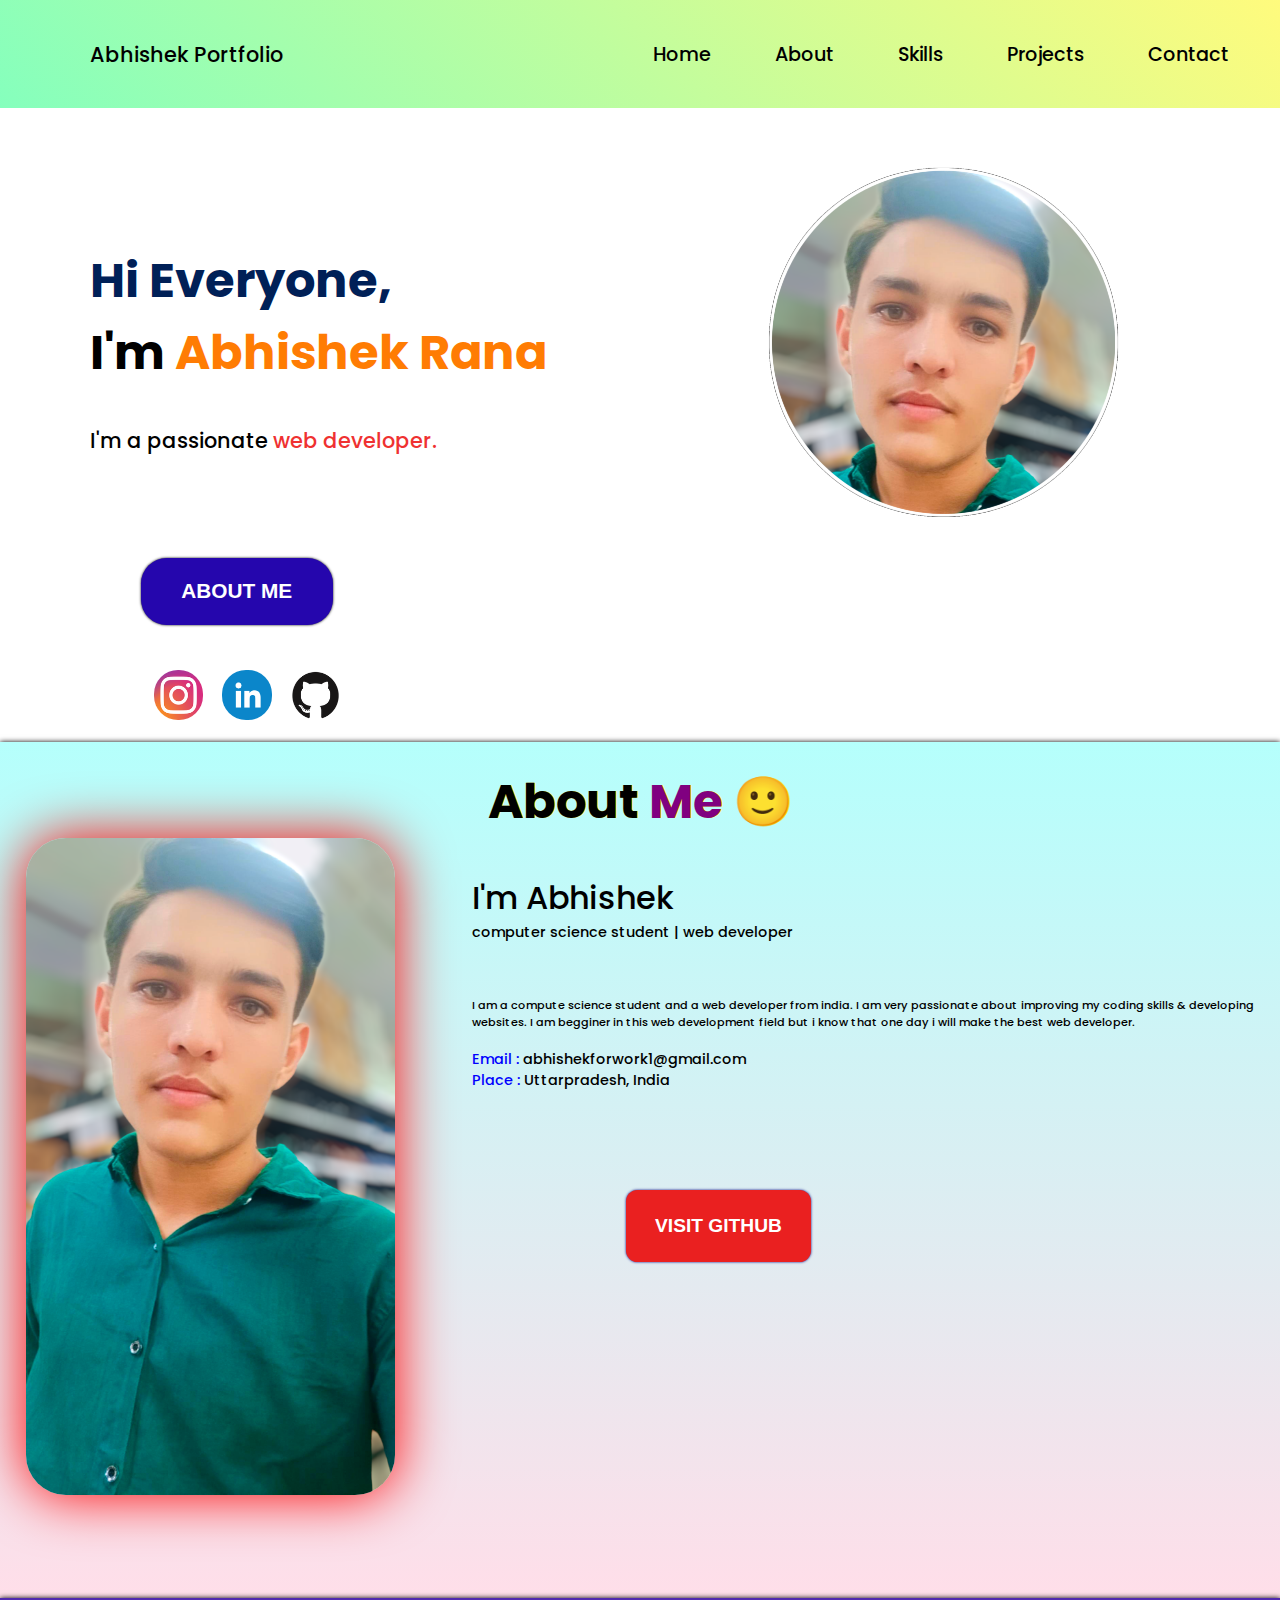
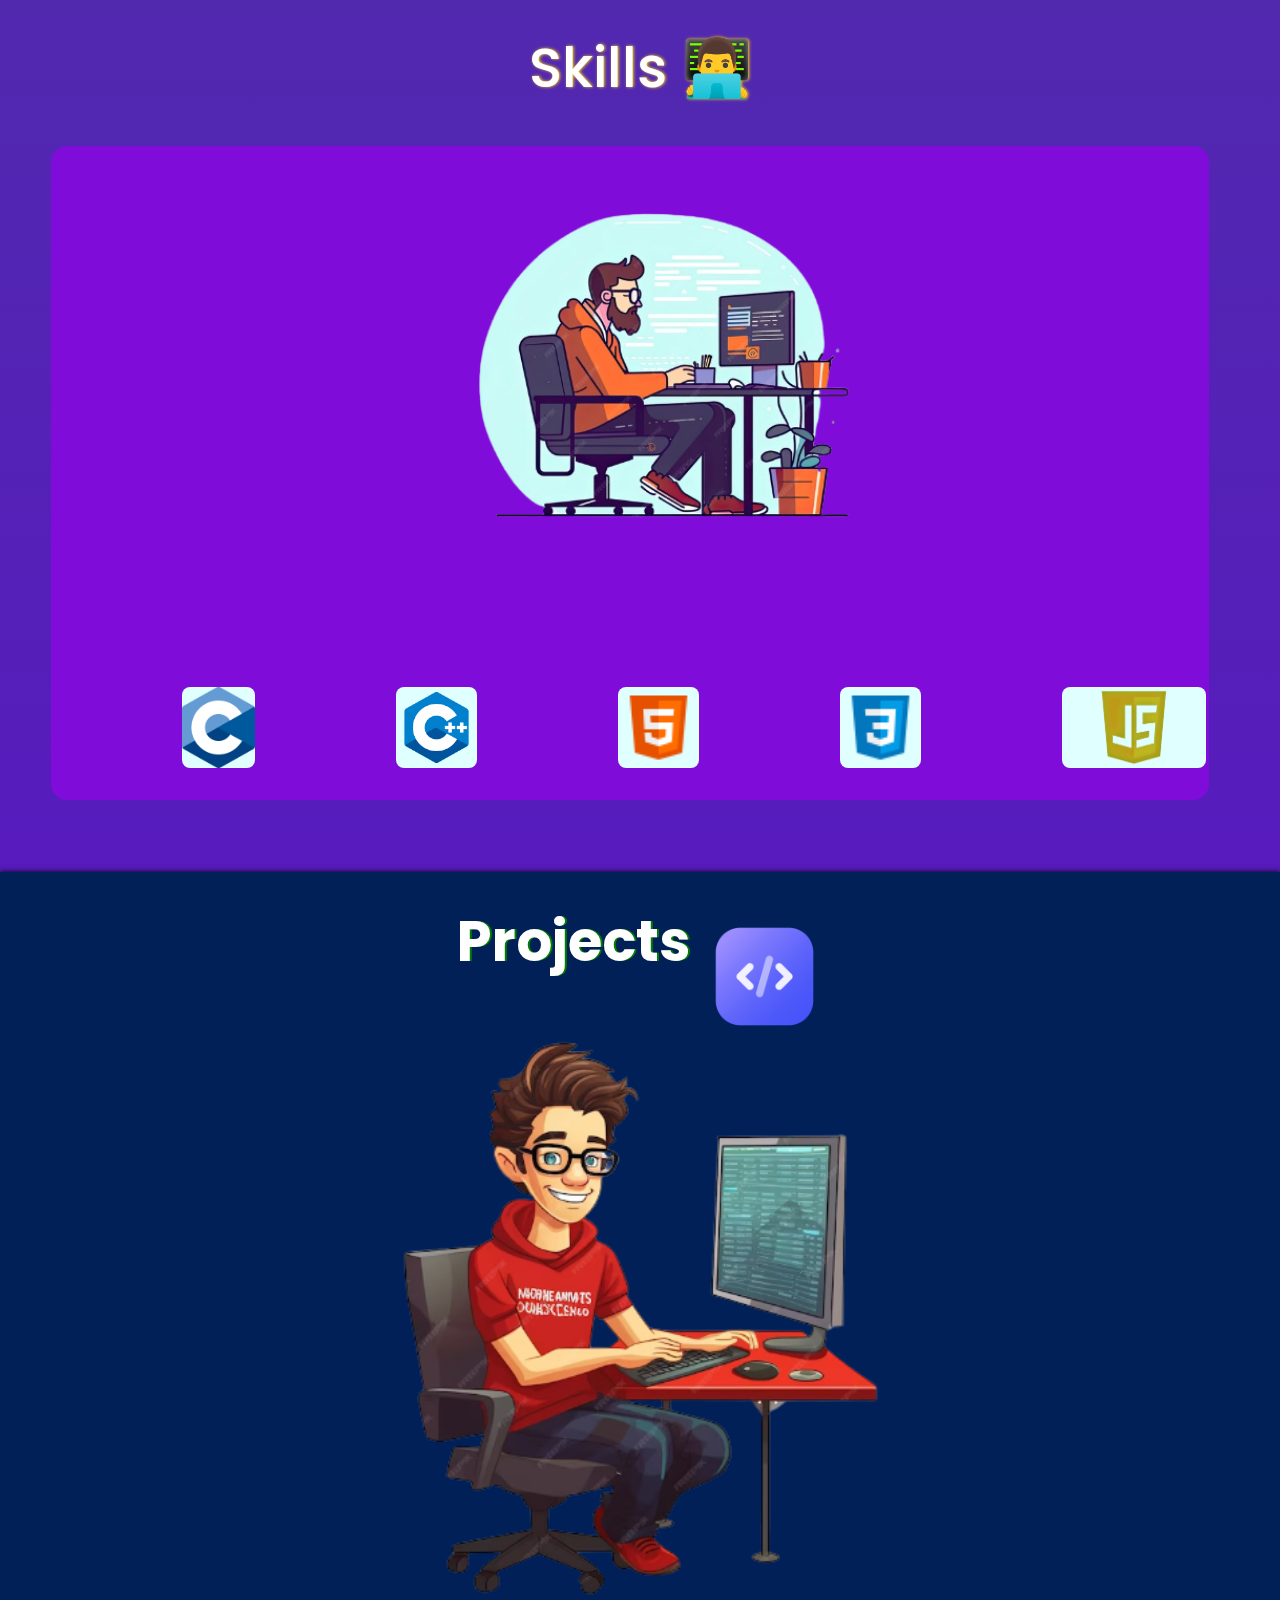
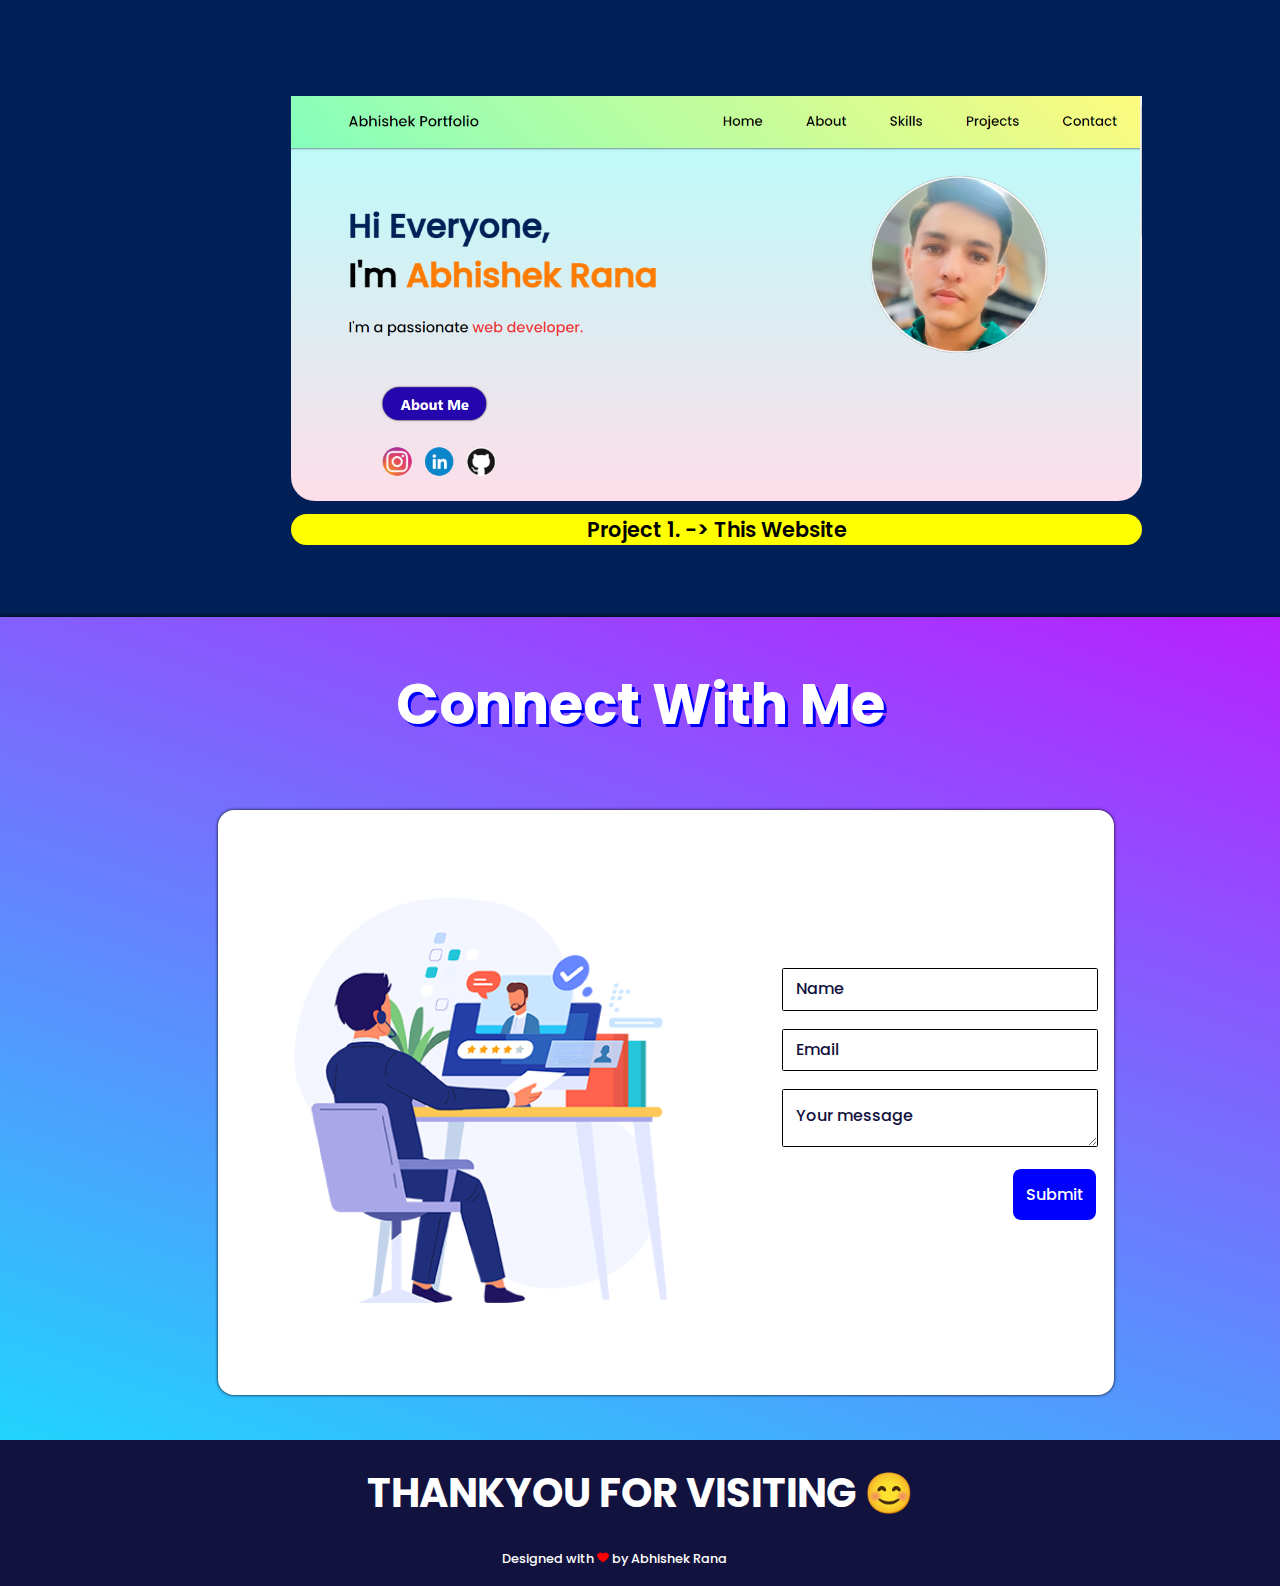
<file: index.html>
<!DOCTYPE html>
<html lang="en">

<head>
    <meta charset="UTF-8">
    <meta name="viewport" content="width=device-width, initial-scale=1.0">
    <meta name="keywords"
        content="abhishek rana,portfolio,abhishek,frontend, frontend developer,personal portfolio, portfolio Design, personal website, best website, new website,web developer,portfolio web,  ">
    <meta name="description"
        content="Welcome to Abhishek Rana's Portfolio Website. i'm a computer science student and a web developer and this is my personal portfolio website.">
    <title>Abhishek Rana's Portfolio </title>

    <link rel="stylesheet" href="style.css">
<link rel="stylesheet" href="mediaquery.css">    


</head>

<body>

    <!-- Here We Started the Home Section  -->
    <section class="home">
        <div class="home_container">
            <header>

                <nav>
                    <div class="navbar">


                        <div class="navtext">
                            <p> Abhishek Portfolio </p>
                        </div>


                        <ul class="sidebar">
                            <li class="hide-button" onclick="hideSiderbar()"><a href="#"> <svg
                                        xmlns="http://www.w3.org/2000/svg" height="30" viewBox="0 -960 960 960"
                                        width="30">
                                        <path
                                            d="m256-200-56-56 224-224-224-224 56-56 224 224 224-224 56 56-224 224 224 224-56 56-224-224-224 224Z" />
                                    </svg></a></li>
                            <li><a href="index.html">Home</a></li>
                            <li><a href="about.html">About </a></li>
                                    <li> <a href="skills.html"> Skills </a></li>
                            <li><a href="projects.html"> Projects </a></li>
                            <li> <a href="contact.html"> Contact </a></li>


                        </ul>


                        <ul class="navlinks">
                            <li class="hideOnMobile"> <a href="index.html"> Home</a></li>
                            <li class="hideOnMobile"><a href="about.html">About </a></li>
                            <li class="hideOnMobile"> <a href="skills.html"> Skills </a></li>
                            <li class="hideOnMobile"><a href="projects.html"> Projects </a></li>
                            <li class="hideOnMobile"> <a href="contact.html"> Contact </a></li>

                            <li class="menu-btn" onclick="showSidebar()"><a href="#"> <svg
                                        xmlns="http://www.w3.org/2000/svg" height="28" viewBox="0 -960 960 960"
                                        width="28">
                                        <path
                                            d="M120-240v-80h720v80H120Zm0-200v-80h720v80H120Zm0-200v-80h720v80H120Z" />
                                    </svg></a></li>


                        </ul>

                    </div>
        </div>
        </nav>

        </header>

        <div class="textandimage">

            <div class="maintext">
                <p class="maintext1"> Hi Everyone, </p>
                <p class="maintext2"> I'm <span>Abhishek Rana </span> </p>
                <p class="maintext3"> I'm a passionate <span> web developer.
                    </span> </p>
            </div>

            <div class="mainimage">
                <img src="WebLogo.png" alt="abhishekrana">
            </div>

        </div>
        <div class="aboutbtn">
            <button class="btn" onclick="window.location.href='about.html';"> ABOUT ME</button>
        </div>

        <div class="soicalmediaicons">
            <a href="https://www.instagram.com/abhishek.rana_1/" target="_blank"><img src="instagram.png"
                    alt="instagram"></a>

            <a href="https://www.linkedin.com/in/abhishekranaa1/" target="_blank"><img src="linkedin.png" alt=""></a>

            <a href="https://github.com/ranaabhishek1" target="_blank"><img src="github.png" alt=""></a>
        </div>
        </div>
    </section>
    <!-- here we end the home section -->


    <!-- Here We started the About Section  -->

    <section class="about">
        <div class="about_container">
            <p class="aboutheading"> About <span> Me 🙂 </span></p>
            <div class="aboutme">
                <div class="aboutimage">
                    <img src="Profile.png" alt="abhishekranaimage">
                </div>

                <div class="aboutext">

                    <p class="abouttext1"> I'm Abhishek</p>
                    <p class="abouttext2">computer science student | web developer</p>

                    <p class="abouttext3">I am a compute science student and a web developer from india. I am very
                        passionate about improving my coding skills & developing websites. I am begginer in this web
                        development field but i know that one day i will make the best web developer.</p>

                    <p class="abouttext4"> <span> Email : </span> abhishekforwork1@gmail.com </p>
                    <p class="abouttext5"> <span> Place : </span> Uttarpradesh, India</p>

                    <button class="githubbtn" onclick="window.location.href='https://github.com/ranaabhishek1';">
                        VISIT GITHUB </button>
                </div>


            </div>

        </div>
    </section>

    <!-- Here We Started Skills Section  -->


    <section class="skills">
        <div class="skills_container">
            <div class="skillheading">
                <p> Skills 👨‍💻</p>
            </div>

            <div class="skillborder">
                <div class="skill_image_section">
                    <div class="skillcharacter">
                        <img src="skill image.png" alt="">

                    </div>
                    <div class="skillsimages">
                        <img src="C Programming.png" alt="">
                        <img src="C++ Programming.png" alt="">
                        <img src="html-5.png" alt="">
                        <img src="css3.png" alt="">
                        <img src="Javascript.png" alt="">
                    </div>
                </div>

            </div>

        </div>
    </section>


    <!-- Here We Started Projects Section  -->

    <section class="projects">
        <div class="projects_container">
            <div class="projectheading">
                <p> Projects </p>
                <img src="projects icon.png" alt="">
            </div>

            <div class="projectsimages">
                <div class="project_programmer">
                    <img src="Programmer.png" alt="">
                </div>
                <div class="projectimage_1">
                    <a href="https://github.com/ranaabhishek1/My-Portfolio-Website" target="_blank"><img src="project.png"
                            alt="projectcodelink"></a>
                    <p> Project 1. -> This Website </p>
                </div>

            </div>

        </div>
    </section>

    <!-- Here We Started Contact Section -->

    <section class="contact">
        <div class="contact_container">
            <div class="contactheading">
                <p> Connect With Me </p>
            </div>

            <div class="form_container">
                <div class="contact_image">
                    <img src="contact image.png" alt="">

                </div>

                <div class="contactform">
                    <form action="https://formsubmit.co/el/rusoje">
                        <pre>CONTACT ME 😁</pre>
                        <!-- "https://formcarry.com/s/g9dJ7GrXhv" method="POST" -->
                        <div class="inputbox">

                            <input type="text" name="" placeholder="Name">

                        </div>

                        <div class="inputbox">
                            <input type="email" name="" placeholder="Email">

                        </div>

                        <div class="inputbox">
                            <textarea name="message" placeholder="Your message"></textarea>

                        </div>


                        <div class="sendbtn">
                            <input type="submit" class="submitbtn" name="submit" value="Submit">
                        </div>

                    </form>
                </div>

            </div>
        </div>

    </section>

    <!-- Footer Section Started Here -->
    <section class="footersection">
        <footer>
            <div class="footer_container">


                <p class="footerheading"> THANKYOU FOR VISITING 😊</p>


                <p class="footerlast">
                    Designed with <img src="red heart.png" alt=""> by Abhishek Rana
                </p>


            </div>
        </footer>
    </section>








    <!-- +++++++++++++++++++++ -->
    <script>
        function showSidebar() {
            const sidebar = document.querySelector('.sidebar')

            sidebar.style.display = 'flex'
        }

        function hideSiderbar() {

            const sidebar = document.querySelector('.sidebar')

            sidebar.style.display = 'none'

        }

    </script>
</body>

</html>
</file>
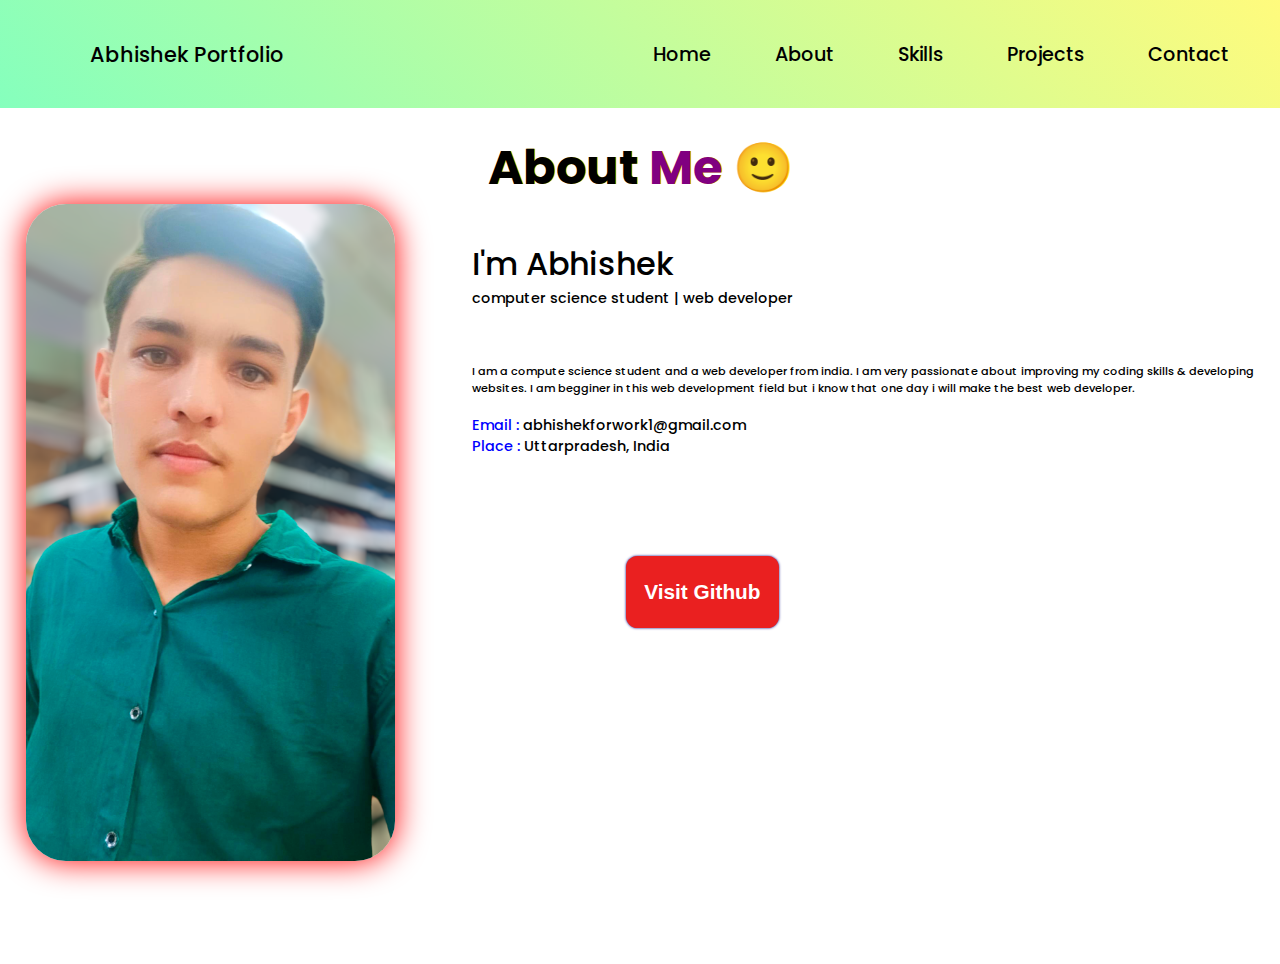
<file: about.html>
<!DOCTYPE html>
<html lang="en">
<head>
    <meta charset="UTF-8">
    <meta name="viewport" content="width=device-width, initial-scale=1.0">
    <title>About - Abhishek Rana's Portfolio </title>
    <link rel="stylesheet" href="about.css">
</head>
<body>
    <nav> 
        <div class="navbar">
<div class="navtext">
    <p> Abhishek Portfolio </p>
</div>

<div class="navlinks">
<ul>
    <li><a href="index.html">Home</a></li>
    <li><a href="about.html">About </a></li>
    <li> <a href="skills.html"> Skills </a></li>
    <li><a href="projects.html"> Projects </a></li>
    <li> <a href="contact.html"> Contact </a></li>
    
</ul>

<ul class="sidebar">
    <li class="navsvg" onclick="showSidebar()"> <a href="#"><svg xmlns="http://www.w3.org/2000/svg" height="30" viewBox="0 -960 960 960" width="30"><path d="M120-240v-80h720v80H120Zm0-200v-80h720v80H120Zm0-200v-80h720v80H120Z"/></svg></a></li>

    <li class="navclosesvg" onclick="hideSiderbar()"><a href="#"><svg xmlns="http://www.w3.org/2000/svg" height="26" viewBox="0 -960 960 960" width="26"><path d="m256-200-56-56 224-224-224-224 56-56 224 224 224-224 56 56-224 224 224 224-56 56-224-224-224 224Z"/></svg></a></li>
    <li><a href="index.html">Home</a></li>
    <li><a href="about.html">About </a></li>
    <li> <a href="skills.html"> Skills </a></li>
    <li><a href="projects.html"> Projects </a></li>
    <li> <a href="contact.html"> Contact </a></li>
    
</ul>

</div>      
        </div>
</nav>

<div class="container2">
    <section class="about">
        <p class="aboutheading"> About <span> Me 🙂 </span></p>
    <div class="aboutme">
        <div class="aboutimage">
            <img src="Profile.png" alt="abhishekranaimage">
        </div>
    
        <div class="aboutext">
    
            <p class="abouttext1"> I'm Abhishek</p>
            <p class="abouttext2">computer science student | web developer</p>
    
            <p class="abouttext3">I am a compute science student and a web developer from india. I am very passionate about improving my coding skills & developing websites. I am begginer in this web development field but i know that one day i will make the best web developer.</p>
    
            <p class="abouttext4"> <span> Email : </span> abhishekforwork1@gmail.com </p>
            <p class="abouttext5"> <span> Place : </span> Uttarpradesh, India</p>
    
            <button class="githubbtn"> Visit Github </button>
        </div>
    
    
    </div>
    
    </section>
    </div>
    
        </div>

        <script>
            function showSidebar(){
                const sidebar=document.querySelector('.sidebar')
            
                sidebar.style.display='flex'
            }
            
            function hideSiderbar(){
            
                const sidebar=document.querySelector('.sidebar')
            
                sidebar.style.display='none'
            
            }
            
            </script>
    

</body>
</html>
</file>
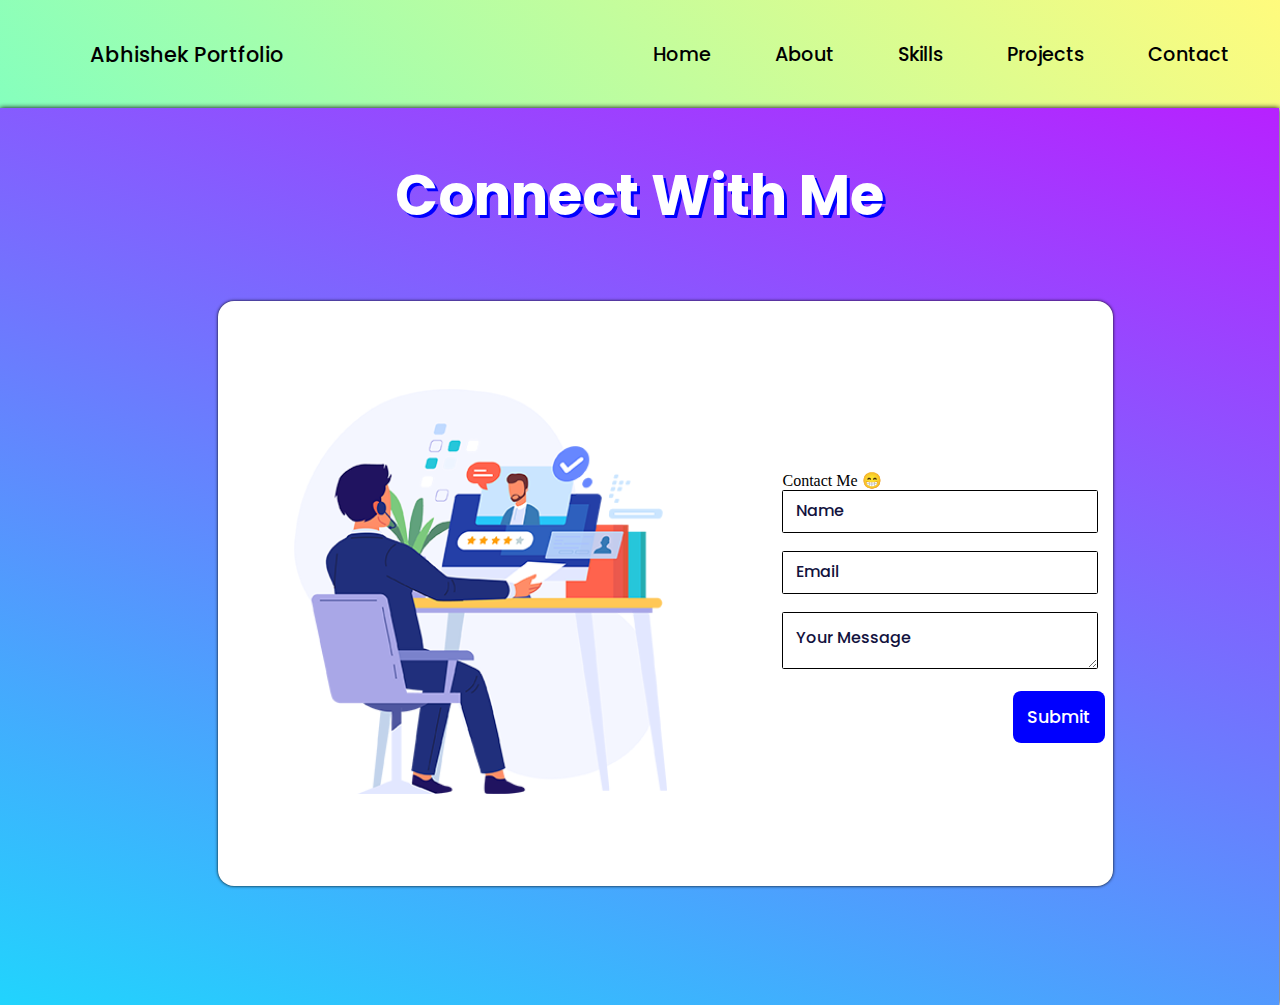
<file: contact.html>
<!DOCTYPE html>
<html lang="en">
<head>
    <meta charset="UTF-8">
    <meta name="viewport" content="width=device-width, initial-scale=1.0">
    <title> Contact - Abhishek Portfolio</title>
    <link rel="stylesheet" href="contact.css">
</head>
<body>

    <nav> 
        <div class="navbar">
<div class="navtext">
    <p> Abhishek Portfolio </p>
</div>

<div class="navlinks">
<ul>
    <li><a href="index.html">Home</a></li>
    <li><a href="about.html">About </a></li>
    <li> <a href="skills.html"> Skills </a></li>
    <li><a href="projects.html"> Projects </a></li>
    <li> <a href="contact.html"> Contact </a></li>
    
</ul>

<ul class="sidebar">
    <li class="navsvg" onclick="showSidebar()"> <a href="#"><svg xmlns="http://www.w3.org/2000/svg" height="30" viewBox="0 -960 960 960" width="30"><path d="M120-240v-80h720v80H120Zm0-200v-80h720v80H120Zm0-200v-80h720v80H120Z"/></svg></a></li>

    <li class="navclosesvg" onclick="hideSiderbar()"><a href="#"><svg xmlns="http://www.w3.org/2000/svg" height="26" viewBox="0 -960 960 960" width="26"><path d="m256-200-56-56 224-224-224-224 56-56 224 224 224-224 56 56-224 224 224 224-56 56-224-224-224 224Z"/></svg></a></li>
    <li><a href="index.html">Home</a></li>
    <li><a href="about.html">About </a></li>
    <li> <a href="skills.html"> Skills </a></li>
    <li><a href="projects.html"> Projects </a></li>
    <li> <a href="contact.html"> Contact </a></li>
    
</ul>

</div>      
        </div>
</nav>


<section class="contact">
    <div class="contact_container">
    <div class="contactheading">
        <p> Connect With Me </p>
    </div>
    
    <div class="form_container">
        <div class="contact_image">
            <img src="contact image.png" alt="">
            
        </div>
    
        <div class="contactform">
    <form action="https://formsubmit.co/el/rusoje">
        <p> Contact Me 😁</p>
    <!-- "https://formcarry.com/s/g9dJ7GrXhv" method="POST" -->
    <div class="inputbox">
        
    <input type="text" name="" required="required" placeholder="Name">
    
    </div>
    
    <div class="inputbox">
        <input type="email" name="" required="required" placeholder="Email">
    
    </div>
    
    <div class="inputbox">
        <textarea name="message" required="required" placeholder="Your Message "></textarea>
    
    </div>
    
    
    <div class="sendbtn">
        <input type="submit" class="submitbtn" name="submit" value="Submit" >
    </div>
    
    </form>
        </div>
    
    </div>
    </div>
    
    </section>
    

    <script>
        function showSidebar(){
            const sidebar=document.querySelector('.sidebar')
        
            sidebar.style.display='flex'
        }
        
        function hideSiderbar(){
        
            const sidebar=document.querySelector('.sidebar')
        
            sidebar.style.display='none'
        
        }
        
        </script>

    
</body>
</html>
</file>
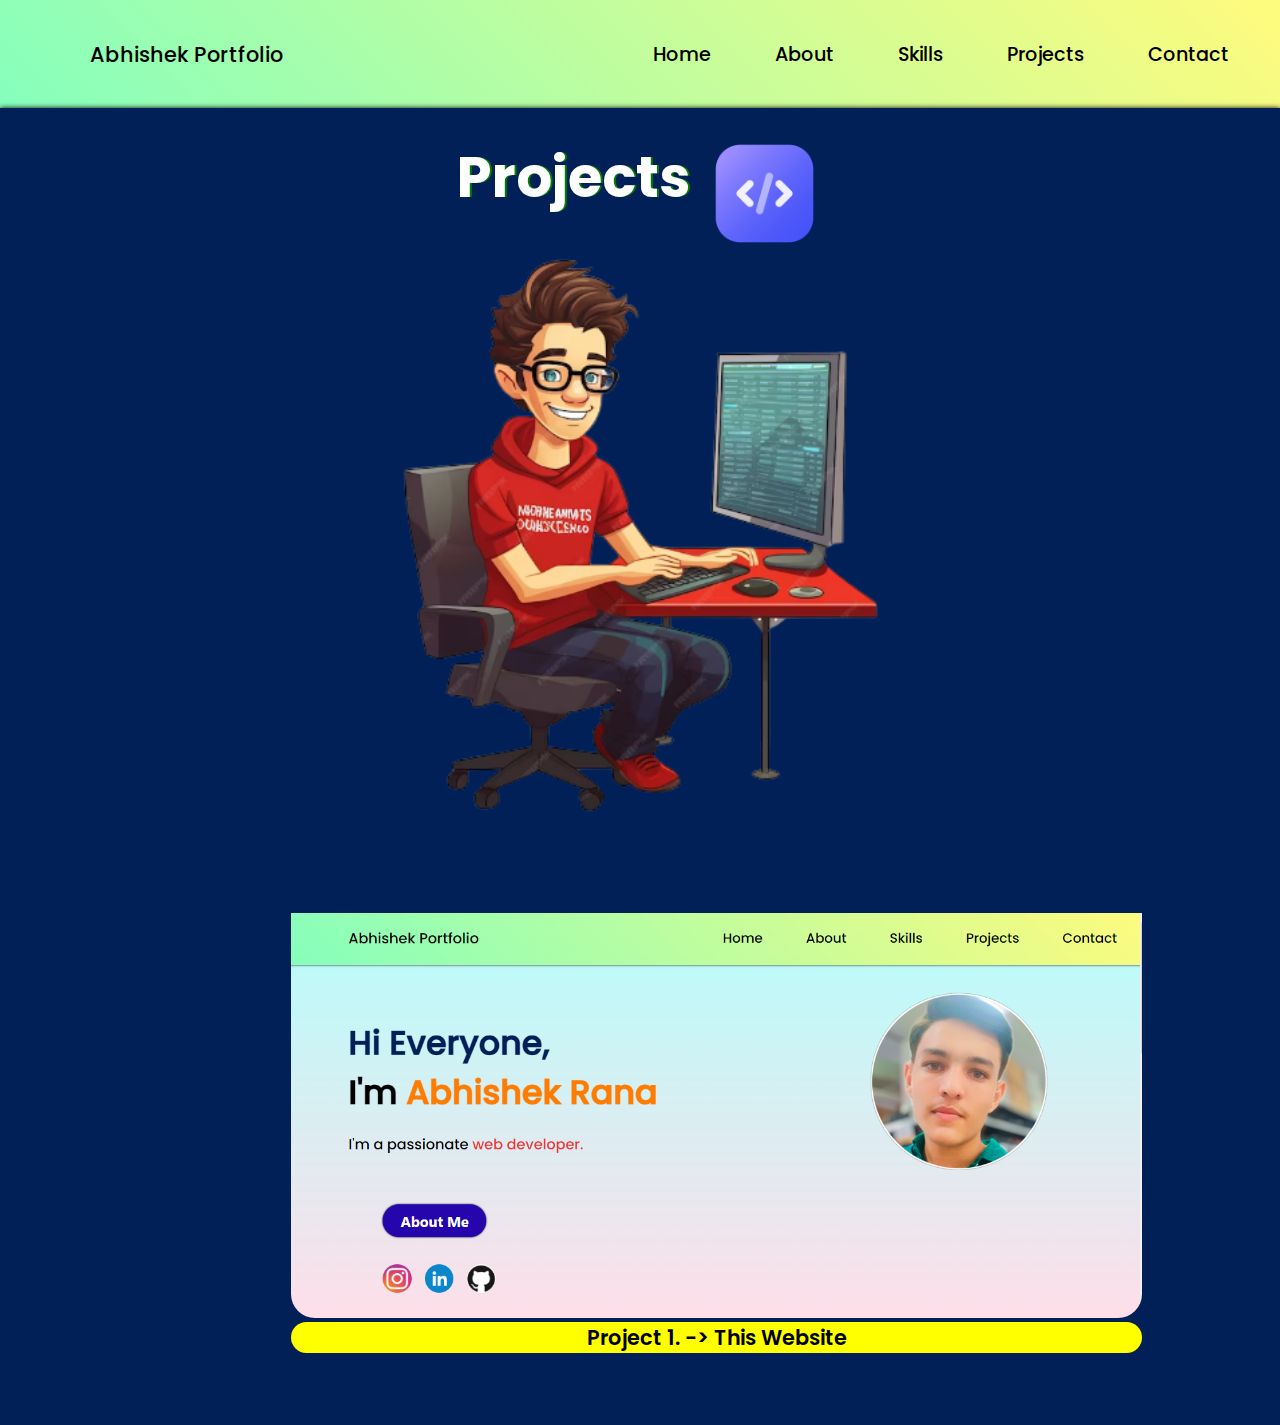
<file: projects.html>
<!DOCTYPE html>
<html lang="en">
<head>
    <meta charset="UTF-8">
    <meta name="viewport" content="width=device-width, initial-scale=1.0">
    <title> Projects - Abhishek Rana's Portfolio</title>
    <link rel="stylesheet" href="projects.css">
</head>
<body>

    
    <nav>
        <div class="navbar">


            <div class="navtext">
                <p> Abhishek Portfolio </p>
            </div>


            <ul class="sidebar">
                <li class="hide-button" onclick="hideSiderbar()"><a href="#"> <svg
                            xmlns="http://www.w3.org/2000/svg" height="30" viewBox="0 -960 960 960"
                            width="30">
                            <path
                                d="m256-200-56-56 224-224-224-224 56-56 224 224 224-224 56 56-224 224 224 224-56 56-224-224-224 224Z" />
                        </svg></a></li>
                <li><a href="index.html">Home</a></li>
                <li><a href="about.html">About </a></li>
                <li> <a href="skills.html"> Skills </a></li>
                <li><a href="projects.html"> Projects </a></li>
                <li> <a href="contact.html"> Contact </a></li>


            </ul>


            <ul class="navlinks">
                <li class="hideOnMobile"> <a href="index.html"> Home</a></li>
                <li class="hideOnMobile"><a href="about.html">About </a></li>
                <li class="hideOnMobile"> <a href="skills.html"> Skills </a></li>
                <li class="hideOnMobile"><a href="projects.html"> Projects </a></li>
                <li class="hideOnMobile"> <a href="contact.html"> Contact </a></li>

                <li class="menu-btn" onclick="showSidebar()"><a href="#"> <svg
                            xmlns="http://www.w3.org/2000/svg" height="28" viewBox="0 -960 960 960"
                            width="28">
                            <path
                                d="M120-240v-80h720v80H120Zm0-200v-80h720v80H120Zm0-200v-80h720v80H120Z" />
                        </svg></a></li>


            </ul>

        </div>
</div>
</nav>

<!-- Projects Section Started  -->

    <section class="projects">
        <div class="projects_container">
        <div class="projectheading">
            <p> Projects </p>
            <img src="projects icon.png" alt="">
        </div>
        
        <div class="projectsimages">
            <div class="project_programmer">
                <img src="Programmer.png" alt="">
            </div>
            <div class="projectimage_1"> 
            <a href="https://github.com/ranaabhishek1" target="_blank"><img src="project.png" alt="projectcodelink"></a>
            <p> Project 1. -> This Website </p>
        </div>
        
        </div>
        
        </div>
        </section>


        <script>
            function showSidebar(){
                const sidebar=document.querySelector('.sidebar')
            
                sidebar.style.display='flex'
            }
            
            function hideSiderbar(){
            
                const sidebar=document.querySelector('.sidebar')
            
                sidebar.style.display='none'
            
            }
            
            </script>
         
</body>
</html>
</file>
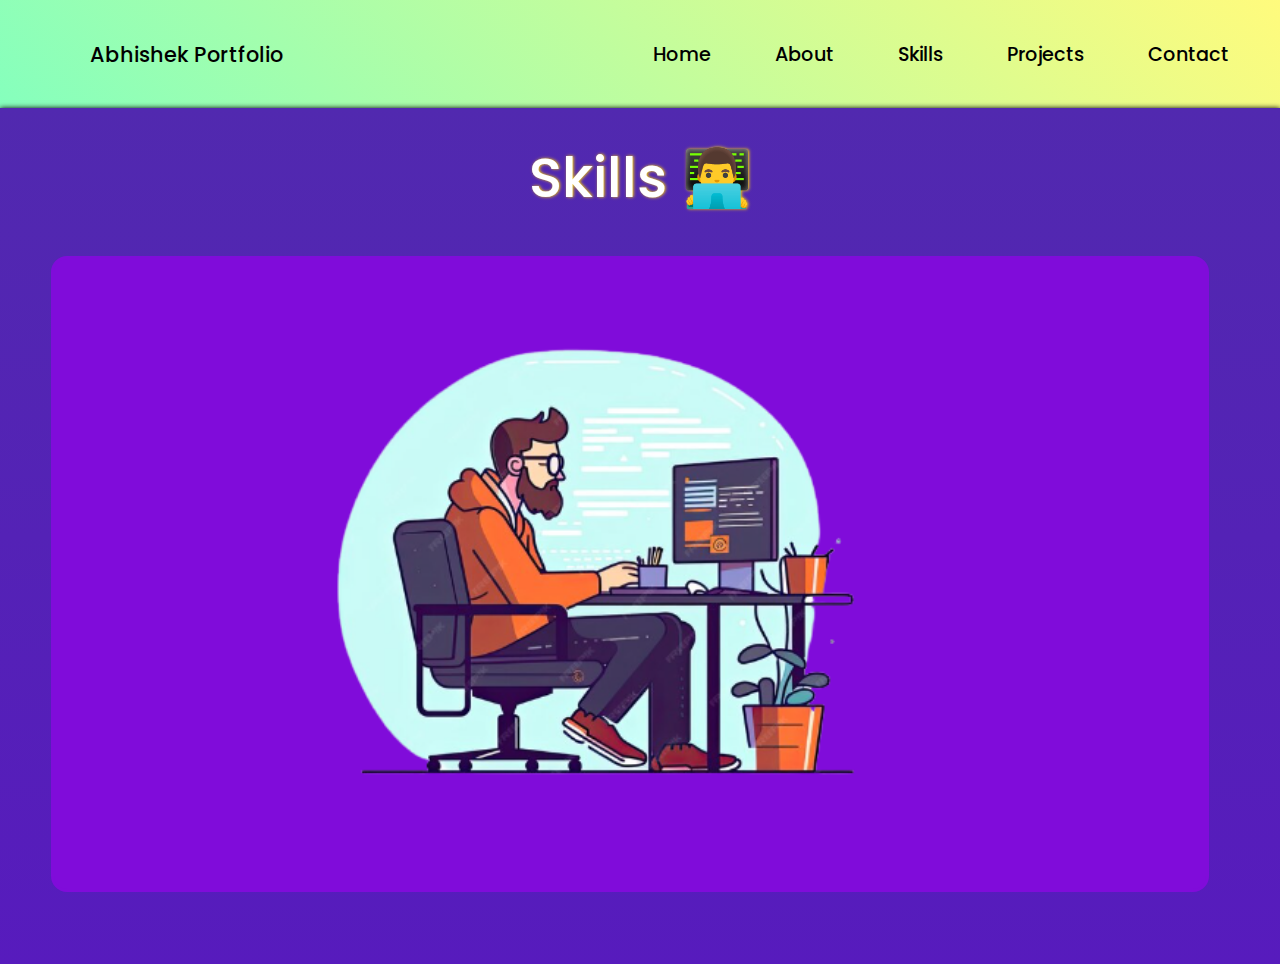
<file: skills.html>
<!DOCTYPE html>
<html lang="en">
<head>
    <meta charset="UTF-8">
    <meta name="viewport" content="width=device-width, initial-scale=1.0">
    <title> Skills - Abhishek Rana's Portfolio </title>
    <link rel="stylesheet" href="skills.css">
</head>
<body>

    <nav>
        <div class="navbar">


            <div class="navtext">
                <p> Abhishek Portfolio </p>
            </div>


            <ul class="sidebar">
                <li class="hide-button" onclick="hideSiderbar()"><a href="#"> <svg
                            xmlns="http://www.w3.org/2000/svg" height="30" viewBox="0 -960 960 960"
                            width="30">
                            <path
                                d="m256-200-56-56 224-224-224-224 56-56 224 224 224-224 56 56-224 224 224 224-56 56-224-224-224 224Z" />
                        </svg></a></li>
                <li><a href="index.html">Home</a></li>
                <li><a href="about.html">About </a></li>
                <li> <a href="skills.html"> Skills </a></li>
                <li><a href="projects.html"> Projects </a></li>
                <li> <a href="contact.html"> Contact </a></li>


            </ul>


            <ul class="navlinks">
                <li class="hideOnMobile"> <a href="index.html"> Home</a></li>
                <li class="hideOnMobile"><a href="about.html">About </a></li>
                <li class="hideOnMobile"> <a href="skills.html"> Skills </a></li>
                <li class="hideOnMobile"><a href="projects.html"> Projects </a></li>
                <li class="hideOnMobile"> <a href="contact.html"> Contact </a></li>

                <li class="menu-btn" onclick="showSidebar()"><a href="#"> <svg
                            xmlns="http://www.w3.org/2000/svg" height="28" viewBox="0 -960 960 960"
                            width="28">
                            <path
                                d="M120-240v-80h720v80H120Zm0-200v-80h720v80H120Zm0-200v-80h720v80H120Z" />
                        </svg></a></li>


            </ul>

        </div>
</div>
</nav>

    <!-- Here We Started Skills Section  -->


    <section class="skills">
        <div class="skills_container">
            <div class="skillheading">
                <p> Skills 👨‍💻</p>
            </div>

            <div class="skillborder">
                <div class="skill_image_section">
                    <div class="skillcharacter">
                        <img src="skill image.png" alt="">

                    </div>
                    <div class="skillsimages">
                        <img src="C Programming.png" alt="">
                        <img src="C++ Programming.png" alt="">
                        <img src="html-5.png" alt="">
                        <img src="css3.png" alt="">
                        <img src="Javascript.png" alt="">
                    </div>
                </div>

            </div>

        </div>
    </section>

    
        <script>
            function showSidebar(){
                const sidebar=document.querySelector('.sidebar')
            
                sidebar.style.display='flex'
            }
            
            function hideSiderbar(){
            
                const sidebar=document.querySelector('.sidebar')
            
                sidebar.style.display='none'
            
            }
            
            </script>
    
</body>
</html>
</file>
<file: style.css>
@import url("https://fonts.googleapis.com/css2?family=Poppins:wght@400;600;700&display=swap");


    * {
    margin: 0;
    padding: 0;
    }

    /* here we add poppins font using font face  */

    @font-face {
    font-family: Poppins;
    src: url("Fonts/Poppins.ttf");
    }

    body{
        overflow-x: hidden;
    }

    /* home section started */

    .home_container{
        height:100%;
        width:100%;
        background-color: #FFDEE9;
    background-image: linear-gradient(0deg, #FFDEE9 0%, #B5FFFC 100%);
    box-sizing: border-box;
    overflow: hidden;
    }

    .navbar {
    height: 12vh;
    width: 100%;
    background-color: #85FFBD;
    background-image: linear-gradient(45deg, #85FFBD 0%, #FFFB7D 100%);

    display:flex;
    justify-content: space-between;
    align-items: center;
    
    
    }

    .navtext {
    color: black;
    padding-left: 7vw;
    font-family:Outfit;
    font-size: 1.3rem;
    font-family: poppins,sans-serif,'Gill Sans', 'Gill Sans MT', Calibri, 'Trebuchet MS', sans-serif,'Lucida Sans', 'Lucida Sans Regular', 'Lucida Grande', 'Lucida Sans Unicode', Geneva, Verdana, sans-serif;

    }

    .navtext:hover {
        color:rgb(255,124,3);

    font-size: 1.4rem;
    }

    .sidebar{
        position: fixed;
        top: 0;
        right: 0;
        height: 100vh;
        width: 16rem;
        z-index: 999;
        background-color: rgba(255, 255, 255, 0.502);
        backdrop-filter: blur(1rem);
        /* box-shadow: -0.5rem  0 -0.5rem rgba(0, 0, 0, 0.2) ; */

        box-shadow: 0 0 5rem blue;
        display:none;
        flex-direction: column;
        align-items: flex-start;
        justify-content: flex-start;
        
    }

    .sidebar li{
        width: 100%;
        
    }

    .hide-button{
        margin-top:3vh;
        margin-left: 50vw;
    }

    .sidebar a{
        width:100%;
        text-decoration: none;
        font-family: poppins;
        color: black;
    margin-left:2vw;
    font-size: 1.2rem;
    padding: 1rem;
    line-height:2.5rem;
    }




    nav ul {
    display:flex;
    list-style: none;
    padding-right: 1.5vw;
    flex-wrap: wrap;
    }


    .navlinks  a {
    font-family: poppins,sans-serif,'Segoe UI', Tahoma, Geneva, Verdana, sans-serif,'Gill Sans', 'Gill Sans MT', Calibri, 'Trebuchet MS', sans-serif;
    font-size: 1.2rem;
    text-decoration: none;
    margin: 0 2.5vw;
    color: black;
    font-weight: 500;
    
    }

    .navlinks  a:hover {
    color: rgb(18, 18, 62);

    font-size: 1.3rem;
    }

    .menu-btn{
        display:none;
    }

    .textandimage{
        display: flex;
        justify-content: space-between;
        align-items: center;
        flex-wrap: wrap;
        margin-top: 4vh;
        padding-right: 10vw;
    }

    .maintext1{
        padding-left: 7vw;
        font-size: 3rem;
        font-family: poppins,sans-serif,'Gill Sans', 'Gill Sans MT', Calibri, 'Trebuchet MS', sans-serif,'Segoe UI', Tahoma, Geneva, Verdana, sans-serif;
        font-weight: 700;
        color: rgb(0,32,87);
    }

    .maintext2{
        padding-left: 7vw;
        font-size: 3rem;
        font-family: poppins;
        font-weight: 700;
    }

    .maintext2 span{
        color:rgb(255,124,3);
    }

    .maintext3{
        margin-top: 4vh;
        padding-left: 7vw;
        font-family: poppins;
        font-size: 1.3rem;
    }

    .maintext3 span{
        color: rgb(239, 49, 49);
    }

    .mainimage img{
        height: 32vw;
width: auto;
    }

    .btn{
        margin-left: 11vw;
        margin-bottom: 2vh;
        font-size: 1.3rem;
        width: 15%;
        height: 7.5vh;
        border: none;
        background-color:rgb(37,6,173) ;
        color: white;
        font-family: 'Segoe UI', Tahoma, Geneva, Verdana, sans-serif;
        font-weight: 700;
        border-radius:2vw;
        box-shadow: 0 0 0.2vw black;   
        cursor: pointer;
        
    }

    .btn:hover{
        background-color: rgb(239, 49, 49);
    }

    .soicalmediaicons{
        display: flex;
        flex-wrap: wrap;
        margin-top: 3vh;
    margin-left: 12vw;
    margin-bottom: 2vh;
    gap: 1.5vw;
    }
    .soicalmediaicons img{
        background-color: white;
        border-radius: 1.5rem;
        height: 5.5vh;
        width: auto;
    }

    /* about section started */

    .about_container{
        height:100%;
        width:100%;
        box-sizing: border-box;
        background-color: #FFDEE9;
        background-image: linear-gradient(0deg, #FFDEE9 0%, #B5FFFC 100%);
        box-shadow: 0 0 0.4vw black;   
        overflow: hidden;
    }

    .aboutheading{
        font-size: 3rem;
        font-family:poppins,sans-serif,'Gill Sans', 'Gill Sans MT', Calibri, 'Trebuchet MS', sans-serif;
        font-weight:700;
        text-align: center;
        padding-top: 1.5rem;
        text-shadow: 0.1rem 0 0 gold;
    }

    .aboutheading span{
        color: purple;
    }

    .aboutme{
    display: flex;
    justify-content: space-evenly;

    gap: 6vw;
    }

    .aboutimage img{
        height: 73vh;
        width: auto;
        margin-bottom: 11vh;
        margin-left: 2vw;
        border-radius: 2.5rem;
        box-shadow: 0 0 3.5rem red;   
    }

    .aboutimage img:hover{
        box-shadow: 0 0 3.5rem blue;
    }

    .abouttext1{
        font-size: 2rem;
        font-family: poppins,sans-serif,'Segoe UI', Tahoma, Geneva, Verdana, sans-serif;
        margin-top: 4vh;
    }

    .abouttext2{
        font-size: 0.9rem;
        font-family: poppins,sans-serif,'Segoe UI', Tahoma, Geneva, Verdana, sans-serif;
    }

    .abouttext3{
        margin-top: 6vh;
        font-size: 0.7rem;
        font-family: poppins,sans-serif,'Segoe UI', Tahoma, Geneva, Verdana, sans-serif,'Gill Sans', 'Gill Sans MT', Calibri, 'Trebuchet MS', sans-serif;
        word-wrap: break-word;
        
    }

    .abouttext4{
        margin-top: 2vh;
        font-size: 0.9rem;
        font-family: poppins;
    }
    .abouttext4 span{
        color: blue;
    }

    .abouttext5{
        font-size: 0.9rem;
        font-family: poppins;
    }
    .abouttext5 span{
        color: blue;
    }

    .githubbtn{
        margin-top: 11vh;
        margin-left: 12vw;
        font-size: 1.2rem;
width: 23%;
        height: 8vh;
        border: none;
        background-color:rgb(234, 32, 32);
        color: white;
        font-family: 'Segoe UI', Tahoma, Geneva, Verdana, sans-serif;
        font-weight: 700;
        border-radius:0.9vw;
        box-shadow: 0 0 0.2vw navy;   
        cursor: pointer;
    }

    .githubbtn:hover{
        background-color:purple ;
        box-shadow: 0 0 0.5vw black;   
    }

    /* skills section started */

    .skills_container{
        height:100%;
        width:100%;
        box-sizing: border-box;
        background-color: #FFDEE9;
        background-image: linear-gradient(0deg, #571bbd 0%, #5129af 100%);
        box-shadow: 0 0 0.4vw black;   
        overflow: hidden;
    }

    .skillheading p{
        font-size: 3.5rem;
        color: white;
        font-family: poppins,sans-serif,'Segoe UI', Tahoma, Geneva, Verdana, sans-serif,'Gill Sans', 'Gill Sans MT', Calibri, 'Trebuchet MS', sans-serif;
        font-weight: 400;
        text-align: center;
        padding-top: 3vh;
        text-shadow: 0.1rem 0 0.2rem gold;
    }

    .skillborder{
        margin-top: 4vh;
        background-color: rgb(128, 12, 218);
        border: 0.2rem solid rgb(128,12,218);
        border-radius: 1rem;
        height: 70vh;
        width: 90vw;
        margin-left: 4vw;
        margin-bottom: 8vh;
        padding-bottom: 2vh;
        
    }

    .skill_image_section{
        display: flex;
        flex-direction: column;
        justify-content: start;
        flex-wrap: wrap;
    }


    .skillcharacter img{
        height: 50vh;
        width: auto;
        margin-left: 30vw;
    }


    .skillsimages {
        display: flex;
        flex-direction: row;
        padding-top: 8vh;
        margin-right: 2rem;
        
        
    }

    .skillsimages img{
        height: 9vh;
        width: auto;
        background-color:lightcyan;
        border-radius: 0.5rem;
        margin:1vw;
        margin-left: 10vw;
    } 
    
    /* project section started */

    .projects_container{
        height:100%;
        width: 100%;
        box-sizing: border-box;
        background-color: rgb(0,32,87);
        box-shadow: 0 0 0.4vw black;   
        overflow: hidden;
    }

    .projectheading{
        font-size: 3.5rem;
        font-family:poppins;
        font-weight:700;
        text-align: center;
        color: white;
        display: flex;
        justify-content: center;
        flex-wrap: wrap;
        gap: 1rem;
        padding-top: 3vh;
        text-shadow: 0.1rem 0 green;
    }

    .projectheading img{
        height: 13vh;
        width: auto;
        margin-top: 2.2vh;
    }

    .projectsimages{
        display: flex;
    justify-content: center;
    align-items: center;
    flex-wrap: wrap;

    }

    .project_programmer img{
        height: 65vh;
        width: auto;
    }

    .projectimage_1 img{
        padding-top: 8vh;
        height: 45vh;
        width: auto;
    border-radius: 1.5rem;
    margin-left: 12vw;
    }

    .projectimage_1 p{
        font-size: 1.3rem;
        font-weight: 550;
        font-family: poppins;
        color: black;
        text-align: center;
        background-color: yellow;
        border-radius: 2vh;
        margin-bottom: 8vh;   
        margin-left: 12vw;
        margin-top: 1vh;
    }
    
    /* contact section started here */


    .contact_container{
        height:100%;
        width:100%;
        box-sizing: border-box;
        background-color: #21D4FD;
    background-image: linear-gradient(19deg, #21D4FD 0%, #B721FF 100%);

        
        box-shadow: 0 0 0.4vw black;      
        overflow:hidden;
    } 

    .contactheading{
        font-size: 3.5rem;
        font-family:poppins;
        font-weight:700;
        text-align: center;
        margin-top: 5vh;
        color: white;
        text-shadow: 0.2rem 0.2rem blue;
    }

    .form_container{
        height: 65vh;
        width: 70%;
        background-color: white;
        display: flex;
        align-items: center;
        margin-top: 7vh;
        border-radius: 1rem;
        margin-left: 17vw;
        box-shadow: 0 0 0.2rem black;
        margin-bottom: 5vh;
    }

    .contact_image img{
        height: 45vh;
        width: auto;
        margin-left: 6vw;
        
    }

    .contactform pre{
        display: none;
    }

    form{
        width:45vw;
        margin-left:9vw;
    }
    
    input, textarea {
        width: 50%;
        padding:1vw;
        margin-bottom: 2vh;
        border: 0.1rem solid black;
        border-radius: 0.1rem;
        
    }
    
    ::placeholder{
        color: rgb(18, 18, 62);
        font-family:'Gill Sans', 'Gill Sans MT', Calibri, 'Trebuchet MS', sans-serif,sans-serif,cursive;
        font-family: poppins;
        font-size: 1rem;
        
    }

    .sendbtn .submitbtn {
width: auto;
        background-color: blue;
        color: white;
        border: none;
        font-size: 1rem;
        font-family: poppins,sans-serif,'Lucida Sans', 'Lucida Sans Regular', 'Lucida Grande', 'Lucida Sans Unicode', Geneva, Verdana, sans-serif;
        border-radius:0.5rem;
        margin-left:18vw;
    cursor: pointer;
    }

    /* footer section started here */

    .footer_container{
        width: 100%;
        height: 30%;
        background-color: rgb(18, 18, 62);
        box-sizing: border-box;
    }

    .footerheading{
        
        font-size: 2.5rem;
        text-align: center;
        font-family: poppins;
        color: white;
        padding-top: 2.5vh;
        padding-bottom: 3vh;
        font-weight: 700;   
    }

    .footerlast {
        font-size: 0.8rem;
        font-family: poppins;
        text-align: center;
        margin-right: 4vw;
        padding-bottom: 2vh;
        color: white;
    }

    .footerlast img{
        padding-top: 0.2vh;
        height:0.9vw;
    }
</file>
<file: mediaquery.css>
/* Media Query For Mobile  ✅ */

@media (max-width:600px){

body{
    overflow-x: hidden;
}


    /* Navbar For Mobile  */

    .navbar{
        width: 100%;
    }


    .navtext {
        font-size: 1.6rem;
        
      }
      
      .navtext:hover {      
        font-size: 1.8rem;
      }
      
        .hideOnMobile{
            display: none;
        }
    
    .menu-btn{
        display: block;
        margin-top: 1vh;
        margin-right: 5vw;
    }

    
    .sidebar{
        width: 60vw;
    }
    
    .hide-button{
        margin-top: 4vh;
    margin-left:35vw;
    
    }
    
    .sidebar a{
        font-size:1.5rem;
    }
    
/* Home Section For Mobile */

.home_container{
    width: 100%;
}

    .maintext1{
        font-size:3rem;
    }
    
    .maintext2{
        margin-top: 1vh;
        font-size:3.4rem;
    }
    
    .maintext3{
        font-size:1rem;
        margin-bottom: 4vh;
    }
    
    .mainimage img{
        height: 45vh;
        width: auto;
        margin-bottom: 1.5vh;
        margin-left: 9vw;

    }
    
    .btn{

        width:30%;
    font-size:100%;
        border-radius: 1.9rem;
        margin-top: 0.7vh;
        margin-left: 34vw;
    }
    
    .soicalmediaicons{
     display: flex;
     justify-content:center;
     margin-right: 10vw;
     gap:3vw;
     margin-bottom: 3.5vh;
     
    }
    
    
    .soicalmediaicons img{
        height:5vh;
        width: auto;
    }
    
    /* About  Section For Mobile */

    .about_container{
width: 100%;
    }

    .aboutheading{
        font-size:3.1rem;
    }
    
    .aboutme{
        display: flex;
        flex-direction: column;
        justify-content:center;
    }
    
    .aboutimage img{
        height: 68vh;
        width: auto;
        margin-top: 8vh;
        margin-left: 13.8vw;
        
    }
    
    .abouttext1{
        font-size: 2.5rem;
        margin-left: 17vw;
        
    }
    
    
    .abouttext2{
        font-size:0.9rem;
        margin-left: 11vw;
        margin-top:1vh;
    }
    
    .abouttext3{
        font-size: 1rem;
        margin-left: 4vw;
        word-wrap: break-word;
    }
    
    .abouttext4{
        margin-top: 4vh;
        font-size:1.1rem;
        margin-left: 4vw;
    }
    
    
    .abouttext5{
        font-size: 1.1rem;
        margin-left: 4vw;
    }
    
    .githubbtn{
        width: 34.5%;
        font-size:100%;
        border: none;
        margin-bottom: 5vh;
        margin-left: 30vw;
        border-radius:0.5rem;
    }
    
    /* Skill  Section For Mobile */

    .skills_container{
width: 100%;
    }

    .skillheading p{
        font-size: 3.5rem;
        text-align: center;
        margin-left:5vw;
    }
    
    .skillborder{
    height: 55vh;
    width: 78vw;
    margin-left: 12vw;

    }
    
    .skill_image_section{
        display: flex;
        flex-direction: column;
    }
    
    
    .skillcharacter img{
        height: 35vh;
        width: auto;
        margin-left: 10vw;
    }
    
    
    .skillsimages img{
    margin-left: 4vw;
        height: 6.5vw;
        width: auto;
      
    } 
    
    /* Projects  Section For  Mobile */

    
    .projects_container{
        width: 100%;
    }


    .projectheading{
        font-size: 3.3rem;
        margin-left: 5vw;
    }
    
    .projectheading img{
        margin-top: 1vh;
        height: 9vh;
        width: auto;
    }
    
    .projectsimages{
        display: flex;
        flex-direction: column;
    }
    
    
    .project_programmer img{
        height:50vh;
        width: auto;
        margin-top: 4vh;
        
        margin-right: 90vw;
    }
    
    .projectimage_1 img{
    height: 20vh;
    width: auto;
    margin-right: 100vw;
    }
    
    
.projectimage_1 p{
    margin-top: 1vh;
    font-size: 1rem;   
    margin-right: 100vw;
}

/* Contact  Section For Mobile */

.contact_container{
width: 100%;
}

    .contactheading{
        font-size:2.1rem;
        text-align: center;
        
    }
    
    
    .form_container{
        height:50vh;
        width: auto;
        display: flex;
        flex-direction: row;
        justify-content: space-evenly;
        margin-left: 5vw;
        margin-right: 3vw;
        margin-bottom: 5vh;
        box-shadow: 0 0 0.5rem black;
    }
    
    .contact_image img{
    display: block;    
    height: 20vh;
    width: auto;
    margin-left: 6.7vw;
    
    }
    
    
    .contactform pre{
        display: none;
        
    }
    
    input, textarea {
        height: auto;
        width: 75%;
        margin-right: 28vw;
    }
    
    
    .sendbtn .submitbtn {
        width: auto;
        margin-left: 20vw;
        
    }
    

    /* Footer Section For Mobile */
    

    .footer_container{
        width: 100%;
    }
    
    .footerheading{
        font-size:2rem;
        text-align: center;
    }
    

    .footerlast {
        font-size: 0.7rem;
        font-family: poppins;
        text-align: center;
    }
    
    .footerlast img{
        padding-top: 0.7vh;
        height:1.4vw;
        width: auto;
    }

    
/* Here I complete the Media Query For Mobile  */

}

/* Media Query For Tablet  ✅ */


@media (max-width: 769px) and (min-width: 600px) { 


    /* Navbar For Tablet px  */
    
    .navtext {
        font-size: 1.6rem;
        
      }
      
      .navtext:hover {      
        font-size: 1.8rem;
      }
      
        .hideOnMobile{
            display: none;
        }
    
    .menu-btn{
        display: block;
        margin-top: 1vh;
        margin-right: 5vw;
    }

    
    .sidebar{
        width: 60vw;
    }
    
    .hide-button{
        margin-top: 4vh;
    margin-left:35vw;
    
    }
    
    .sidebar a{
        font-size:1.5rem;
    }
    
/* Home Section For Tablet */

    .maintext1{
        font-size:3rem;
    }
    
    .maintext2{
        margin-top: 1vh;
        font-size:3.4rem;
    }
    
    .maintext3{
        font-size:1.2rem;
        margin-bottom: 4vh;
    }
    
    .mainimage img{
        height: 65vh;
        width: auto;
        margin-bottom: 1.5vh;
        margin-left: 30vw;
        
    }
    
    .btn{
        width:25%;
        font-size: 1.5rem;
        border-radius: 1.6rem;
        margin-top: 0.7vh;
        margin-left: 37vw;
    }
    
    .soicalmediaicons{
     display: flex;
     justify-content:center;
     margin-right: 15vw;
     gap:3vw;
     margin-bottom: 3.5vh;

    }
    
    
    .soicalmediaicons img{
        height:5vh;
        width: auto;
    }
    
    /* About  Section For  Tablet */
    
    .aboutheading{
        font-size:3.7rem;
    }
    
    .aboutme{
        display: flex;
        flex-direction: column;
        justify-content:center;
    }
    
    .aboutimage img{
        height: 85vh;
        width: auto;
        margin-top: 8vh;
        margin-left: 34vw;
    }
    
    .abouttext1{
        font-size:3.3rem;
        margin-left: 24vw;
        
    }
    
    
    .abouttext2{
        font-size:1.1rem;
        margin-left: 22vw;
        margin-top:1vh;
    }
    
    .abouttext3{
        font-size: 0.9rem;
        margin-left: 2vw;
        padding-right: 0.7rem;
        word-wrap: break-word;
    }
    
    .abouttext4{
        margin-top: 4vh;
        font-size:1.1rem;
        margin-left: 4vw;
    }
    
    
    .abouttext5{
        font-size: 1.1rem;
        margin-left: 4vw;
    }
    
    .githubbtn{
        
        width: 35%;
        font-size:1.9rem;
        border: none;
        margin-bottom: 5vh;
        margin-left: 30vw;
        border-radius:0.7rem;
    }
    
    /* Skill  Section For Tablet*/
    
    .skillheading p{
        font-size: 4rem;
        text-align: center;
        margin-left:5vw;
    }
    
    .skillborder{
    height: 65vh;
    width: 78vw;
    margin-left: 12vw;
    
    

    }
    
    .skill_image_section{
        display: flex;
        flex-direction: column;
    }
    
    
    .skillcharacter img{
        height: 40vh;
        margin-left: 25vw;
        width: auto;
    }
    
    
    .skillsimages img{
    margin-left: 6vw;
        height: 7vh;
        width: auto;
      
    } 
    
    
    /* Projects  Section For Tablet */
    
    .projectheading{
        font-size:4rem;
        margin-left: 5vw;
    }
    
    .projectheading img{
        margin-top: 2.7vh;
        height: 13vh;
        width: auto;
    }
    
    .projectsimages{
        display: flex;
        flex-direction: column;
    }
    
    
    .project_programmer img{
        height:55vh;
        width: auto;
        margin-top: 4vh;
        margin-right: 90vw;
        margin-left: 30vw;
    }
    
    .projectimage_1 img{
    height: 36vh;
    width: auto;
    margin-right: 70vw;
    }
    
    
.projectimage_1 p{
    margin-top: 1vh;
    font-size: 1.4rem;   
    margin-right: 70vw;
}

/* Contact  Section For Tablet */
    
    .contactheading{
        font-size:3.5rem;
        text-align: center;
        
    }
    
    
    .form_container{
        height:60vh;
        width: 84%;
        display: flex;
        flex-direction: row;
        justify-content: space-evenly;
        margin-left: 10vw;
        margin-bottom: 5vh;
        box-shadow: 0 0 0.5rem black;
    }
    
    .contact_image img{
    display: block;    
    height: 35vh;
    width: auto;
    margin-left: 6.7vw;
    
    }
    
    .contactform pre{
        display: none;
        
    }
    
    input, textarea {
        width:72%;
        margin-right: 28vw;
    }
    
    
    .sendbtn .submitbtn {
        width: auto;
        margin-left: 28vw;
    }
    

    /* Footer Section For Tablet */
    
    
    .footerheading{
        font-size:3rem;
        text-align: center;
    }
    
    
    .footerlast {
        font-size: 1rem;
        font-family: poppins;
        text-align: center;
        
        
    }
    
    .footerlast img{
        padding-top: 0.2vh;
        height:1.6vw;
    }

    
/* Here I complete the Media Query For Tablet  */

}
</file>
<file: about.css>
@import url("https://fonts.googleapis.com/css2?family=Poppins:wght@400;600;700&display=swap");


* {
  margin: 0;
  padding: 0;
}

/* here we add poppins font using font face  */

@font-face {
  font-family: Poppins;
  src: url("Fonts/Poppins.ttf");
}

body{
    overflow-x: hidden;
}


.navbar {
  height: 12vh;
  width: 100%;
  background-color: #85FFBD;
  background-image: linear-gradient(45deg, #85FFBD 0%, #FFFB7D 100%);

  display:flex;
  justify-content: space-between;
  align-items: center;
  
  
  }

  .navtext {
  color: black;
  padding-left: 7vw;
  font-family:Outfit;
  font-size: 1.3rem;
  font-family: poppins,sans-serif,'Gill Sans', 'Gill Sans MT', Calibri, 'Trebuchet MS', sans-serif,'Lucida Sans', 'Lucida Sans Regular', 'Lucida Grande', 'Lucida Sans Unicode', Geneva, Verdana, sans-serif;

  }

  .navtext:hover {
      color:rgb(255,124,3);

  font-size: 1.4rem;
  }

  .sidebar{
      position: fixed;
      top: 0;
      right: 0;
      height: 100vh;
      width: 16rem;
      z-index: 999;
      background-color: rgba(255, 255, 255, 0.502);
      backdrop-filter: blur(1rem);
      /* box-shadow: -0.5rem  0 -0.5rem rgba(0, 0, 0, 0.2) ; */

      box-shadow: 0 0 5rem blue;
      display:none;
      flex-direction: column;
      align-items: flex-start;
      justify-content: flex-start;
      
  }

  .sidebar li{
      width: 100%;
      
  }

  .hide-button{
      margin-top:3vh;
      margin-left: 50vw;
  }

  .sidebar a{
      width:100%;
      text-decoration: none;
      font-family: poppins;
      color: black;
  margin-left:2vw;
  font-size: 1.2rem;
  padding: 1rem;
  line-height:2.5rem;
  }




  nav ul {
  display:flex;
  list-style: none;
  padding-right: 1.5vw;
  flex-wrap: wrap;
  }


  .navlinks  a {
  font-family: poppins,sans-serif,'Segoe UI', Tahoma, Geneva, Verdana, sans-serif,'Gill Sans', 'Gill Sans MT', Calibri, 'Trebuchet MS', sans-serif;
  font-size: 1.2rem;
  text-decoration: none;
  margin: 0 2.5vw;
  color: black;
  font-weight: 500;
  
  }

  .navlinks  a:hover {
  color: rgb(18, 18, 62);

  font-size: 1.3rem;
  }

  .menu-btn{
      display:none;
  }








.about_container{
  height:100%;
  width:100%;
  box-sizing: border-box;
  background-color: #FFDEE9;
  background-image: linear-gradient(0deg, #FFDEE9 0%, #B5FFFC 100%);
  box-shadow: 0 0 0.4vw black;   
  overflow: hidden;
}

.aboutheading{
  font-size: 3rem;
  font-family:poppins,sans-serif,'Gill Sans', 'Gill Sans MT', Calibri, 'Trebuchet MS', sans-serif;
  font-weight:700;
  text-align: center;
  padding-top: 1.5rem;
  text-shadow: 0.1rem 0 0 gold;
}

.aboutheading span{
  color: purple;
}

.aboutme{
display: flex;
justify-content: space-between;

gap: 6vw;
}

.aboutimage img{
  height: 73vh;
  
  margin-bottom: 11vh;
  margin-left: 2vw;
  border-radius: 2.5rem;
  box-shadow: 0 0 2rem red;   
}

.aboutimage img:hover{
  box-shadow: 0 0 2rem blue;
}

.abouttext1{
  font-size: 2rem;
  font-family: poppins,sans-serif,'Segoe UI', Tahoma, Geneva, Verdana, sans-serif;
  margin-top: 4vh;
}

.abouttext2{
  font-size: 0.9rem;
  font-family: poppins,sans-serif,'Segoe UI', Tahoma, Geneva, Verdana, sans-serif;
}

.abouttext3{
  margin-top: 6vh;
  font-size: 0.7rem;
  font-family: poppins,sans-serif,'Segoe UI', Tahoma, Geneva, Verdana, sans-serif,'Gill Sans', 'Gill Sans MT', Calibri, 'Trebuchet MS', sans-serif;
  word-wrap: break-word;
  
}

.abouttext4{
  margin-top: 2vh;
  font-size: 0.9rem;
  font-family: poppins;
}
.abouttext4 span{
  color: blue;
}

.abouttext5{
  font-size: 0.9rem;
  font-family: poppins;
}
.abouttext5 span{
  color: blue;
}

.githubbtn{
  margin-top: 11vh;
  margin-left: 12vw;
  font-size: 1.3rem;
  width: 12vw;
  height: 8vh;
  border: none;
  background-color:rgb(234, 32, 32);
  color: white;
  font-family: 'Segoe UI', Tahoma, Geneva, Verdana, sans-serif;
  font-weight: 700;
  border-radius:0.9vw;
  box-shadow: 0 0 0.2vw navy;   
  cursor: pointer;
}

.githubbtn:hover{
  background-color:purple ;
  box-shadow: 0 0 0.5vw black;   
}


/* Media Query For Mobile  ✅ */

@media (max-width:600px){

  /* Navbar For Mobile  */
    
  .navtext {
    font-size: 1.6rem;
    
  }
  
  .navtext:hover {      
    font-size: 1.8rem;
  }
  
    .hideOnMobile{
        display: none;
    }

.menu-btn{
    display: block;
    margin-top: 1vh;
    margin-right: 5vw;
}


.sidebar{
    width: 60vw;
}

.hide-button{
    margin-top: 4vh;
margin-left:35vw;

}

.sidebar a{
    font-size:1.5rem;
}


    /* About  Section For Mobile */
    
    .aboutheading{
      font-size:3.1rem;
  }
  
  .aboutme{
      display: flex;
      flex-direction: column;
      justify-content:center;
  }
  
  .aboutimage img{
      height: 68vh;
      width: auto;
      margin-top: 8vh;
      margin-left: 29.5vw;
      position: sticky;
  }
  
  .abouttext1{
      font-size: 2.5rem;
      margin-left: 17vw;
      
  }
  
  
  .abouttext2{
      font-size:0.9rem;
      margin-left: 11vw;
      margin-top:1vh;
  }
  
  .abouttext3{
      font-size: 1rem;
      margin-left: 4vw;
      word-wrap: break-word;
  }
  
  .abouttext4{
      margin-top: 4vh;
      font-size:1.1rem;
      margin-left: 4vw;
  }
  
  
  .abouttext5{
      font-size: 1.1rem;
      margin-left: 4vw;
  }
  
  .githubbtn{
      width: 33%;
      font-size: 1.1rem;
      border: none;
      margin-bottom: 5vh;
      margin-left: 30vw;
      border-radius:0.5rem;
  }

}

/* Media Query For Tablet  */

@media (max-width: 769px) and (min-width: 600px) { 

/* Navbar For Tablet px  */
    
.navtext {
  font-size: 1.6rem;
  
}

.navtext:hover {      
  font-size: 1.8rem;
}

  .hideOnMobile{
      display: none;
  }

.menu-btn{
  display: block;
  margin-top: 1vh;
  margin-right: 5vw;
}


.sidebar{
  width: 60vw;
}

.hide-button{
  margin-top: 4vh;
margin-left:35vw;

}

.sidebar a{
  font-size:1.5rem;
}



    /* About  Section For  Tablet */
    
    .aboutheading{
      font-size:3.7rem;
  }
  
  .aboutme{
      display: flex;
      flex-direction: column;
      justify-content:center;
  }
  
  .aboutimage img{
      height: 85vh;
      width: auto;
      margin-top: 8vh;
      margin-left: 34vw;
  }
  
  .abouttext1{
      font-size:3.3rem;
      margin-left: 24vw;
      
  }
  
  
  .abouttext2{
      font-size:1.1rem;
      margin-left: 22vw;
      margin-top:1vh;
  }
  
  .abouttext3{
      font-size: 0.9rem;
      margin-left: 2vw;
      padding-right: 0.7rem;
      word-wrap: break-word;
  }
  
  .abouttext4{
      margin-top: 4vh;
      font-size:1.1rem;
      margin-left: 4vw;
  }
  
  
  .abouttext5{
      font-size: 1.1rem;
      margin-left: 4vw;
  }
  
  .githubbtn{
      
      width: 35%;
      font-size:1.9rem;
      border: none;
      margin-bottom: 5vh;
      margin-left: 30vw;
      border-radius:0.7rem;
  }
  
}
</file>
<file: contact.css>
@import url("https://fonts.googleapis.com/css2?family=Poppins:wght@400;600;700&display=swap");


* {
  margin: 0;
  padding: 0;
}

/* here we add poppins font using font face  */

@font-face {
  font-family: Poppins;
  src: url("Fonts/Poppins.ttf");
}

body{
    overflow-x: hidden;
}

.navbar {
  height: 12vh;
  width: 100%;
  background-color: #85FFBD;
  background-image: linear-gradient(45deg, #85FFBD 0%, #FFFB7D 100%);

  display:flex;
  justify-content: space-between;
  align-items: center;
  
  
  }

  .navtext {
  color: black;
  padding-left: 7vw;
  font-family:Outfit;
  font-size: 1.3rem;
  font-family: poppins,sans-serif,'Gill Sans', 'Gill Sans MT', Calibri, 'Trebuchet MS', sans-serif,'Lucida Sans', 'Lucida Sans Regular', 'Lucida Grande', 'Lucida Sans Unicode', Geneva, Verdana, sans-serif;

  }

  .navtext:hover {
      color:rgb(255,124,3);

  font-size: 1.4rem;
  }

  .sidebar{
      position: fixed;
      top: 0;
      right: 0;
      height: 100vh;
      width: 16rem;
      z-index: 999;
      background-color: rgba(255, 255, 255, 0.502);
      backdrop-filter: blur(1rem);
      /* box-shadow: -0.5rem  0 -0.5rem rgba(0, 0, 0, 0.2) ; */

      box-shadow: 0 0 5rem blue;
      display:none;
      flex-direction: column;
      align-items: flex-start;
      justify-content: flex-start;
      
  }

  .sidebar li{
      width: 100%;
      
  }

  .hide-button{
      margin-top:3vh;
      margin-left: 50vw;
  }

  .sidebar a{
      width:100%;
      text-decoration: none;
      font-family: poppins;
      color: black;
  margin-left:2vw;
  font-size: 1.2rem;
  padding: 1rem;
  line-height:2.5rem;
  }




  nav ul {
  display:flex;
  list-style: none;
  padding-right: 1.5vw;
  flex-wrap: wrap;
  }


  .navlinks  a {
  font-family: poppins,sans-serif,'Segoe UI', Tahoma, Geneva, Verdana, sans-serif,'Gill Sans', 'Gill Sans MT', Calibri, 'Trebuchet MS', sans-serif;
  font-size: 1.2rem;
  text-decoration: none;
  margin: 0 2.5vw;
  color: black;
  font-weight: 500;
  
  }

  .navlinks  a:hover {
  color: rgb(18, 18, 62);

  font-size: 1.3rem;
  }

  .menu-btn{
      display:none;
  }


.contact_container{
  height: 99.7vh;
  width: 99.9vw;
  box-sizing: border-box;
  background-color: #21D4FD;
background-image: linear-gradient(19deg, #21D4FD 0%, #B721FF 100%);

    
  box-shadow: 0 0 0.4vw black;      
  overflow:hidden;
} 

.contactheading{
  font-size: 3.5rem;
  font-family:poppins;
  font-weight:700;
  text-align: center;
  margin-top: 5vh;
  color: white;
  text-shadow: 0.2rem 0.2rem blue;
}

.form_container{
  height: 65vh;
  width: 70%;
  background-color: white;
  display: flex;
  align-items: center;
  margin-top: 7vh;
  border-radius: 1rem;
  margin-left: 17vw;
  box-shadow: 0 0 0.2rem black;
  
}

.contact_image img{
  height: 45vh;
  margin-left: 6vw;
  
}


.contactform pre{
  font-family: poppins,sans-serif,'Gill Sans', 'Gill Sans MT', Calibri, 'Trebuchet MS', sans-serif,'Trebuchet MS', 'Lucida Sans Unicode', 'Lucida Grande', 'Lucida Sans', Arial, sans-serif;
color: blue;
  font-size: 1.5rem;
  margin-bottom: 5vh;
  margin-left:4vw;
  font-weight: 700;
  
}


form{
  width:45vw;
  margin-left:9vw;
  margin-top: 5vh;
      
}

input, textarea {
  width: 50%;
  padding:1vw;
  margin-bottom: 2vh;
  border: 0.1rem solid black;
  border-radius: 0.1rem;
  
}

::placeholder{
  color: rgb(18, 18, 62);
  font-family:'Gill Sans', 'Gill Sans MT', Calibri, 'Trebuchet MS', sans-serif,sans-serif,cursive;
  font-family: poppins;
  font-size: 1rem;
  
}

.sendbtn .submitbtn {
  width: 16%;
  background-color: blue;
  color: white;
  border: none;
  font-size: 1.1rem;
  font-family: poppins,sans-serif,'Lucida Sans', 'Lucida Sans Regular', 'Lucida Grande', 'Lucida Sans Unicode', Geneva, Verdana, sans-serif;
  border-radius:0.5rem;
  margin-left:18vw;
cursor: pointer;
}


@media (max-width:600px){

  /* Navbar For Mobile  */
  
  .navtext {
      font-size: 1.6rem;
      
    }
    
    .navtext:hover {      
      font-size: 1.8rem;
    }
    
      .hideOnMobile{
          display: none;
      }
  
  .menu-btn{
      display: block;
      margin-top: 1vh;
      margin-right: 5vw;
  }

  
  .sidebar{
      width: 60vw;
  }
  
  .hide-button{
      margin-top: 4vh;
  margin-left:35vw;
  
  }
  
  .sidebar a{
      font-size:1.5rem;
  }

  
/* Contact  Section For Mobile */

.contact_container{
  width: 100%;
  }
  
      .contactheading{
          font-size:2.1rem;
          text-align: center;
          
      }
      
      
      .form_container{
          height:50vh;
          width: auto;
          display: flex;
          flex-direction: row;
          justify-content: space-evenly;
          margin-left: 5vw;
          margin-right: 3vw;
          margin-bottom: 5vh;
          box-shadow: 0 0 0.5rem black;
      }
      
      .contact_image img{
      display: block;    
      height: 20vh;
      width: auto;
      margin-left: 6.7vw;
      
      }
      
      
      .contactform pre{
          display: none;
          
      }
      
      input, textarea {
          height: auto;
          width: 75%;
          margin-right: 28vw;
      }
      
      
      .sendbtn .submitbtn {
          width: auto;
          margin-left: 20vw;
          
      }
      
  




}

@media (max-width: 769px) and (min-width: 600px) { 


  /* Navbar For Tablet px  */
  
  .navtext {
      font-size: 1.6rem;
      
    }
    
    .navtext:hover {      
      font-size: 1.8rem;
    }
    
      .hideOnMobile{
          display: none;
      }
  
  .menu-btn{
      display: block;
      margin-top: 1vh;
      margin-right: 5vw;
  }

  
  .sidebar{
      width: 60vw;
  }
  
  .hide-button{
      margin-top: 4vh;
  margin-left:35vw;
  
  }
  
  .sidebar a{
      font-size:1.5rem;
  }
 
  
/* Contact  Section For Tablet */
    
.contactheading{
  font-size:3.5rem;
  text-align: center;
  
}


.form_container{
  height:60vh;
  width: 84%;
  display: flex;
  flex-direction: row;
  justify-content: space-evenly;
  margin-left: 10vw;
  margin-bottom: 5vh;
  box-shadow: 0 0 0.5rem black;
}

.contact_image img{
display: block;    
height: 35vh;
width: auto;
margin-left: 6.7vw;

}

.contactform pre{
  display: none;
  
}

input, textarea {
  width:72%;
  margin-right: 28vw;
}


.sendbtn .submitbtn {
  width: auto;
  margin-left: 28vw;
}

  



}
</file>
<file: projects.css>
@import url("https://fonts.googleapis.com/css2?family=Poppins:wght@400;600;700&display=swap");


* {
  margin: 0;
  padding: 0;
}

/* here we add poppins font using font face  */

@font-face {
  font-family: Poppins;
  src: url("Fonts/Poppins.ttf");
}

body{
    overflow-x: hidden;
}


.navbar {
  height: 12vh;
  width: 100%;
  background-color: #85FFBD;
  background-image: linear-gradient(45deg, #85FFBD 0%, #FFFB7D 100%);

  display:flex;
  justify-content: space-between;
  align-items: center;
  
  
  }

  .navtext {
  color: black;
  padding-left: 7vw;
  font-family:Outfit;
  font-size: 1.3rem;
  font-family: poppins,sans-serif,'Gill Sans', 'Gill Sans MT', Calibri, 'Trebuchet MS', sans-serif,'Lucida Sans', 'Lucida Sans Regular', 'Lucida Grande', 'Lucida Sans Unicode', Geneva, Verdana, sans-serif;

  }

  .navtext:hover {
      color:rgb(255,124,3);

  font-size: 1.4rem;
  }

  .sidebar{
      position: fixed;
      top: 0;
      right: 0;
      height: 100vh;
      width: 16rem;
      z-index: 999;
      background-color: rgba(255, 255, 255, 0.502);
      backdrop-filter: blur(1rem);
      /* box-shadow: -0.5rem  0 -0.5rem rgba(0, 0, 0, 0.2) ; */

      box-shadow: 0 0 5rem blue;
      display:none;
      flex-direction: column;
      align-items: flex-start;
      justify-content: flex-start;
      
  }

  .sidebar li{
      width: 100%;
      
  }

  .hide-button{
      margin-top:3vh;
      margin-left: 50vw;
  }

  .sidebar a{
      width:100%;
      text-decoration: none;
      font-family: poppins;
      color: black;
  margin-left:2vw;
  font-size: 1.2rem;
  padding: 1rem;
  line-height:2.5rem;
  }




  nav ul {
  display:flex;
  list-style: none;
  padding-right: 1.5vw;
  flex-wrap: wrap;
  }


  .navlinks  a {
  font-family: poppins,sans-serif,'Segoe UI', Tahoma, Geneva, Verdana, sans-serif,'Gill Sans', 'Gill Sans MT', Calibri, 'Trebuchet MS', sans-serif;
  font-size: 1.2rem;
  text-decoration: none;
  margin: 0 2.5vw;
  color: black;
  font-weight: 500;
  
  }

  .navlinks  a:hover {
  color: rgb(18, 18, 62);

  font-size: 1.3rem;
  }

  .menu-btn{
      display:none;
  }


.projects_container{
  height:100%;
  width: 100%;
  box-sizing: border-box;
  background-color: rgb(0,32,87);
  box-shadow: 0 0 0.4vw black;   
  overflow: hidden;
}

.projectheading{
  font-size: 3.5rem;
  font-family:poppins;
  font-weight:700;
  text-align: center;
  color: white;
  display: flex;
  justify-content: center;
  flex-wrap: wrap;
  gap: 1rem;
  padding-top: 3vh;
  text-shadow: 0.1rem 0 green;
}

.projectheading img{
  height: 13vh;
}

.projectsimages{
  display: flex;
justify-content: center;
align-items: center;
flex-wrap: wrap;

}

.project_programmer img{
  height: 65vh;
}

.projectimage_1 img{
  padding-top: 8vh;
  height: 45vh;
border-radius: 1.5rem;
margin-left: 12vw;
}

.projectimage_1 p{
  font-size: 1.3rem;
  font-weight: 550;
  font-family: poppins;
  color: black;
  text-align: center;
  background-color: yellow;
  border-radius: 2vh;
  margin-bottom: 8vh;   
  margin-left: 12vw;
}


@media (max-width:600px){

  /* Navbar For Mobile  */
  
  .navtext {
      font-size: 1.6rem;
      
    }
    
    .navtext:hover {      
      font-size: 1.8rem;
    }
    
      .hideOnMobile{
          display: none;
      }
  
  .menu-btn{
      display: block;
      margin-top: 1vh;
      margin-right: 5vw;
  }

  
  .sidebar{
      width: 60vw;
  }
  
  .hide-button{
      margin-top: 4vh;
  margin-left:35vw;
  
  }
  
  .sidebar a{
      font-size:1.5rem;
  }


  
    /* Projects  Section For  Mobile */
    
    .projectheading{
      font-size: 3.3rem;
      margin-left: 5vw;
  }
  
  .projectheading img{
      margin-top: 1vh;
      height: 12.2vh;
      width: auto;
  }
  
  .projectsimages{
      display: flex;
      flex-direction: column;
  }
  
  
  .project_programmer img{
      height:52vh;
      width: auto;
      margin-top: 4vh;
      margin-left: 20vw;
      margin-right: 70vw;
  }
  
  .projectimage_1 img{
  height: 28vh;
  width: auto;
  margin-right: 70vw;
  }
  
  
.projectimage_1 p{
  margin-top: 1vh;
  font-size: 1rem;   
  margin-right: 70vw;
}

}


@media (max-width: 769px) and (min-width: 600px) { 


  /* Navbar For Tablet px  */
  
  .navtext {
      font-size: 1.6rem;
      
    }
    
    .navtext:hover {      
      font-size: 1.8rem;
    }
    
      .hideOnMobile{
          display: none;
      }
  
  .menu-btn{
      display: block;
      margin-top: 1vh;
      margin-right: 5vw;
  }

  
  .sidebar{
      width: 60vw;
  }
  
  .hide-button{
      margin-top: 4vh;
  margin-left:35vw;
  
  }
  
  .sidebar a{
      font-size:1.5rem;
  }


    /* Projects  Section For Tablet */
    
    .projectheading{
      font-size:4rem;
      margin-left: 5vw;
  }
  
  .projectheading img{
      margin-top: 2.7vh;
      height: 13vh;
      width: auto;
  }
  
  .projectsimages{
      display: flex;
      flex-direction: column;
  }
  
  
  .project_programmer img{
      height:55vh;
      width: auto;
      margin-top: 4vh;
      margin-right: 90vw;
      margin-left: 30vw;
  }
  
  .projectimage_1 img{
  height: 36vh;
  width: auto;
  margin-right: 70vw;
  }
  
  
.projectimage_1 p{
  margin-top: 1vh;
  font-size: 1.4rem;   
  margin-right: 70vw;
}





}
</file>
<file: skills.css>
@import url("https://fonts.googleapis.com/css2?family=Poppins:wght@400;600;700&display=swap");


* {
  margin: 0;
  padding: 0;
}

/* here we add poppins font using font face  */

@font-face {
  font-family: Poppins;
  src: url("Fonts/Poppins.ttf");
}

body{
    overflow-x: hidden;
}


.navbar {
  height: 12vh;
  width: 100%;
  background-color: #85FFBD;
  background-image: linear-gradient(45deg, #85FFBD 0%, #FFFB7D 100%);

  display:flex;
  justify-content: space-between;
  align-items: center;
  
  
  }

  .navtext {
  color: black;
  padding-left: 7vw;
  font-family:Outfit;
  font-size: 1.3rem;
  font-family: poppins,sans-serif,'Gill Sans', 'Gill Sans MT', Calibri, 'Trebuchet MS', sans-serif,'Lucida Sans', 'Lucida Sans Regular', 'Lucida Grande', 'Lucida Sans Unicode', Geneva, Verdana, sans-serif;

  }

  .navtext:hover {
      color:rgb(255,124,3);

  font-size: 1.4rem;
  }

  .sidebar{
      position: fixed;
      top: 0;
      right: 0;
      height: 100vh;
      width: 16rem;
      z-index: 999;
      background-color: rgba(255, 255, 255, 0.502);
      backdrop-filter: blur(1rem);
      /* box-shadow: -0.5rem  0 -0.5rem rgba(0, 0, 0, 0.2) ; */

      box-shadow: 0 0 5rem blue;
      display:none;
      flex-direction: column;
      align-items: flex-start;
      justify-content: flex-start;
      
  }

  .sidebar li{
      width: 100%;
      
  }

  .hide-button{
      margin-top:3vh;
      margin-left: 50vw;
  }

  .sidebar a{
      width:100%;
      text-decoration: none;
      font-family: poppins;
      color: black;
  margin-left:2vw;
  font-size: 1.2rem;
  padding: 1rem;
  line-height:2.5rem;
  }




  nav ul {
  display:flex;
  list-style: none;
  padding-right: 1.5vw;
  flex-wrap: wrap;
  }


  .navlinks  a {
  font-family: poppins,sans-serif,'Segoe UI', Tahoma, Geneva, Verdana, sans-serif,'Gill Sans', 'Gill Sans MT', Calibri, 'Trebuchet MS', sans-serif;
  font-size: 1.2rem;
  text-decoration: none;
  margin: 0 2.5vw;
  color: black;
  font-weight: 500;
  
  }

  .navlinks  a:hover {
  color: rgb(18, 18, 62);

  font-size: 1.3rem;
  }

  .menu-btn{
      display:none;
  }

/* Started Skill Section  */

.skills_container{
  height:100%;
  width:100%;
  box-sizing: border-box;
  background-color: #FFDEE9;
  background-image: linear-gradient(0deg, #571bbd 0%, #5129af 100%);
  box-shadow: 0 0 0.4vw black;   
  overflow: hidden;
}

.skillheading p{
  font-size: 3.5rem;
  color: white;
  font-family: poppins,sans-serif,'Segoe UI', Tahoma, Geneva, Verdana, sans-serif,'Gill Sans', 'Gill Sans MT', Calibri, 'Trebuchet MS', sans-serif;
  font-weight: 400;
  text-align: center;
  padding-top: 3vh;
  text-shadow: 0.1rem 0 0.2rem gold;
}

.skillborder{
  margin-top: 4vh;
  background-color: rgb(128, 12, 218);
  border: 0.2rem solid rgb(128,12,218);
  border-radius: 1rem;
  height: 70vh;
  width: 90vw;
  margin-left: 4vw;
  margin-bottom: 8vh;
  
}

.skill_image_section{
  display: flex;
  justify-content: space-around;
  flex-wrap: wrap;
}


.skillcharacter img{
  height: 70vh;
}


.skillsimages {
  display: flex;
  flex-direction: row;
  padding-top: 8vh;
  margin-right: 2rem;
  
  
}

.skillsimages img{
  height: 12vh;
  background-color:lightcyan;
  border-radius: 0.5rem;
  margin: 1rem;
} 

/* project section started */


@media (max-width:600px){

  /* Navbar For Mobile  */
  
  .navtext {
      font-size: 1.6rem;
      
    }
    
    .navtext:hover {      
      font-size: 1.8rem;
    }
    
      .hideOnMobile{
          display: none;
      }
  
  .menu-btn{
      display: block;
      margin-top: 1vh;
      margin-right: 5vw;
  }

  
  .sidebar{
      width: 60vw;
  }
  
  .hide-button{
      margin-top: 4vh;
  margin-left:35vw;
  
  }
  
  .sidebar a{
      font-size:1.5rem;
  }


  .skills_container{
    width: 100%;
        }
    
        .skillheading p{
            font-size: 3.5rem;
            text-align: center;
            margin-left:5vw;
        }
        
        .skillborder{
        height: 55vh;
        width: 78vw;
        margin-left: 12vw;
    
        }
        
        .skill_image_section{
            display: flex;
            flex-direction: column;
        }
        
        
        .skillcharacter img{
            height: 35vh;
            width: auto;
            margin-left: 10vw;
        }
        
        
        .skillsimages img{
        margin-left: 4vw;
            height: 6.5vw;
            width: auto;
          
        } 
    
}


@media (max-width: 769px) and (min-width: 600px) { 


  /* Navbar For Tablet px  */
  
  .navtext {
      font-size: 1.6rem;
      
    }
    
    .navtext:hover {      
      font-size: 1.8rem;
    }
    
      .hideOnMobile{
          display: none;
      }
  
  .menu-btn{
      display: block;
      margin-top: 1vh;
      margin-right: 5vw;
  }

  
  .sidebar{
      width: 60vw;
  }
  
  .hide-button{
      margin-top: 4vh;
  margin-left:35vw;
  
  }
  
  .sidebar a{
      font-size:1.5rem;
  }
  

    /* Skill  Section For Tablet*/
    
    .skillheading p{
      font-size: 4rem;
      text-align: center;
      margin-left:5vw;
  }
  
  .skillborder{
  height: 65vh;
  width: 78vw;
  margin-left: 12vw;
  
  

  }
  
  .skill_image_section{
      display: flex;
      flex-direction: column;
  }
  
  
  .skillcharacter img{
      height: 40vh;
      margin-left: 25vw;
      width: auto;
  }
  
  
  .skillsimages img{
  margin-left: 6vw;
      height: 7vh;
      width: auto;
    
  }


}
</file>
